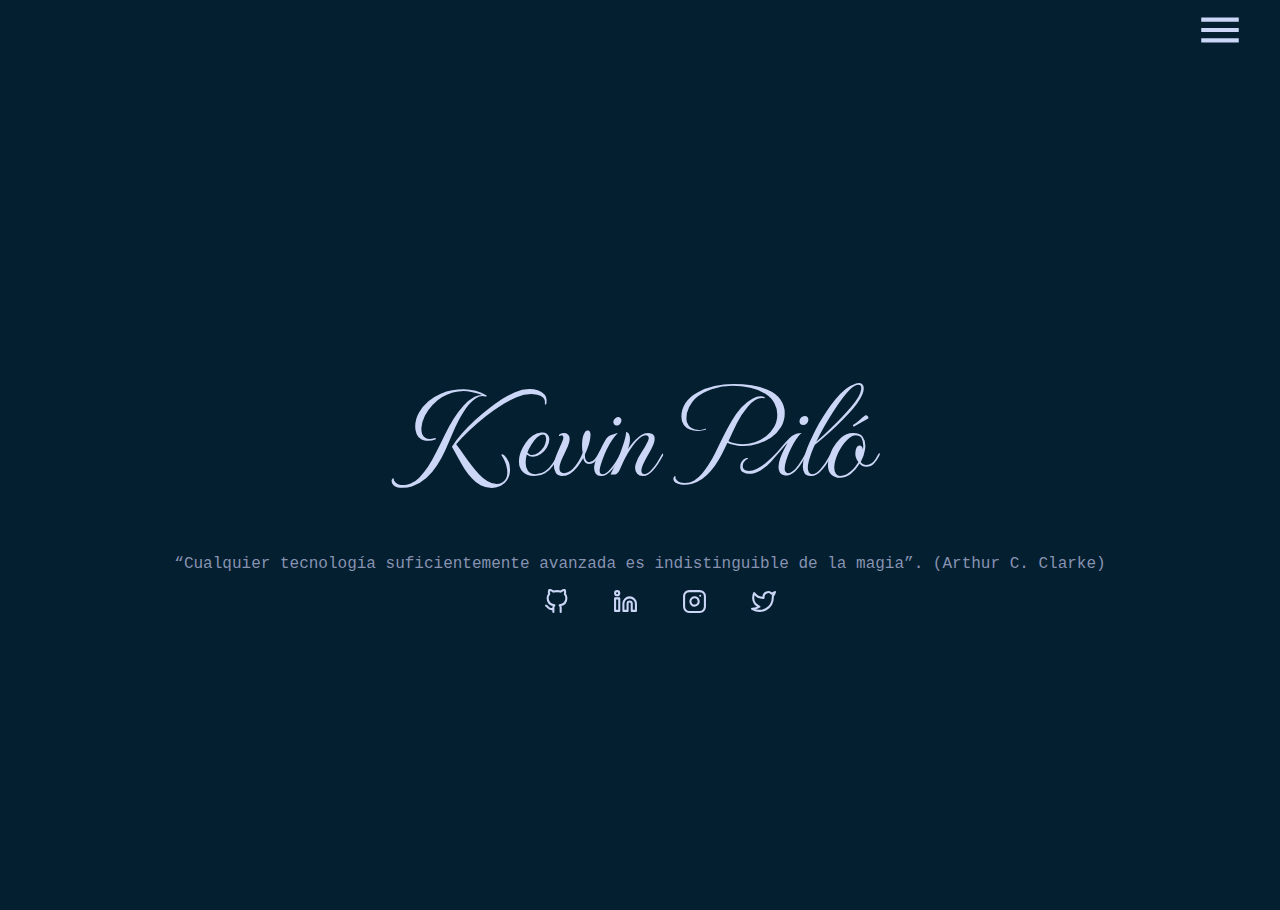
<file: index.html>
<!DOCTYPE html>
<html lang="en">
<head>
    <meta charset="UTF-8">
    <meta http-equiv="X-UA-Compatible" content="IE=edge">
    <meta name="viewport" content="width=device-width, initial-scale=1.0">
    <link rel="shortcut icon" href="assets/image/pages_black_24dp.svg" type="image/png">
    <link rel="stylesheet" href="https://cdnjs.cloudflare.com/ajax/libs/animate.css/3.5.2/animate.min.css">
    <!-- IMPORTANDO ESTILISO CSS Y NORMARLIZE-->
    <link rel="stylesheet" href="./css/normalize.css">
    <link rel="stylesheet" href="./css/style.css">
    <title>Portafolio-Profesional</title>
</head>
<body>
    <div class="main-container animated fadeInDownBig">
    <!--================================ NAVEGADOR =======================================-->
    <nav> 
        <a href="./page/menu.html"><svg xmlns="http://www.w3.org/2000/svg" height="24px" viewBox="0 0 24 24" width="24px" fill="#000000"><path d="M0 0h24v24H0V0z" fill="none"/><path d="M3 18h18v-2H3v2zm0-5h18v-2H3v2zm0-7v2h18V6H3z"/></svg></a>
    </nav>
    <!--================================= CUERPO PAGINA ==================================-->
    <main>
    <!--================================= PRESENTACION ===================================-->
    <section class="intro-container">
        <div>
            <span>Kevin Piló</span>
            <p>“Cualquier tecnología suficientemente avanzada es indistinguible de la magia”.
                (Arthur C. Clarke)</p>
            <ul>
                <li><a href="https://github.com/InforTech07" target="_blank"><svg xmlns="http://www.w3.org/2000/svg" role="img" viewBox="0 0 24 24" fill="none" stroke="currentColor" stroke-width="2" stroke-linecap="round" stroke-linejoin="round" class="feather feather-github"><title>GitHub</title><path d="M9 19c-5 1.5-5-2.5-7-3m14 6v-3.87a3.37 3.37 0 0 0-.94-2.61c3.14-.35 6.44-1.54 6.44-7A5.44 5.44 0 0 0 20 4.77 5.07 5.07 0 0 0 19.91 1S18.73.65 16 2.48a13.38 13.38 0 0 0-7 0C6.27.65 5.09 1 5.09 1A5.07 5.07 0 0 0 5 4.77a5.44 5.44 0 0 0-1.5 3.78c0 5.42 3.3 6.61 6.44 7A3.37 3.37 0 0 0 9 18.13V22"></path></svg></a></li>
                <li><a href="https://www.linkedin.com/in/kevin-pilo-a78324160/" target="_blank"><svg xmlns="http://www.w3.org/2000/svg" role="img" viewBox="0 0 24 24" fill="none" stroke="currentColor" stroke-width="2" stroke-linecap="round" stroke-linejoin="round" class="feather feather-linkedin"><title>LinkedIn</title><path d="M16 8a6 6 0 0 1 6 6v7h-4v-7a2 2 0 0 0-2-2 2 2 0 0 0-2 2v7h-4v-7a6 6 0 0 1 6-6z"></path><rect x="2" y="9" width="4" height="12"></rect><circle cx="4" cy="4" r="2"></circle></svg></a></li>
                <li><a href="https://www.instagram.com/infortech07/" target="_blank"><svg xmlns="http://www.w3.org/2000/svg" role="img" viewBox="0 0 24 24" fill="none" stroke="currentColor" stroke-width="2" stroke-linecap="round" stroke-linejoin="round" class="feather feather-instagram"><title>Instagram</title><rect x="2" y="2" width="20" height="20" rx="5" ry="5"></rect><path d="M16 11.37A4 4 0 1 1 12.63 8 4 4 0 0 1 16 11.37z"></path><line x1="17.5" y1="6.5" x2="17.51" y2="6.5"></line></svg></a></li>
                <li><a href="https://mobile.twitter.com/krick07_pilo/"><svg xmlns="http://www.w3.org/2000/svg" role="img" viewBox="0 0 24 24" fill="none" stroke="currentColor" stroke-width="2" stroke-linecap="round" stroke-linejoin="round" class="feather feather-twitter"><title>Twitter</title><path d="M23 3a10.9 10.9 0 0 1-3.14 1.53 4.48 4.48 0 0 0-7.86 3v1A10.66 10.66 0 0 1 3 4s-4 9 5 13a11.64 11.64 0 0 1-7 2c9 5 20 0 20-11.5a4.5 4.5 0 0 0-.08-.83A7.72 7.72 0 0 0 23 3z"></path></svg></a></li>
            </ul>
        </div>
    </section>
     <!--=================== EFECTOS DE FONDO =========================-->
    <div class="efect-bin">
        <span>1010101010111</span>
        <span></span>
        <span>1010101010111</span>
        <span></span>
        <span>1010101010111</span>
        <span></span>
        <span>1010101010111</span>
        <span></span>
        <span>1010101010111</span>
        <span></span>
        <span>1010101010111</span> 
    </div>
    </main>
    </div>
</body>
</html>
</file>
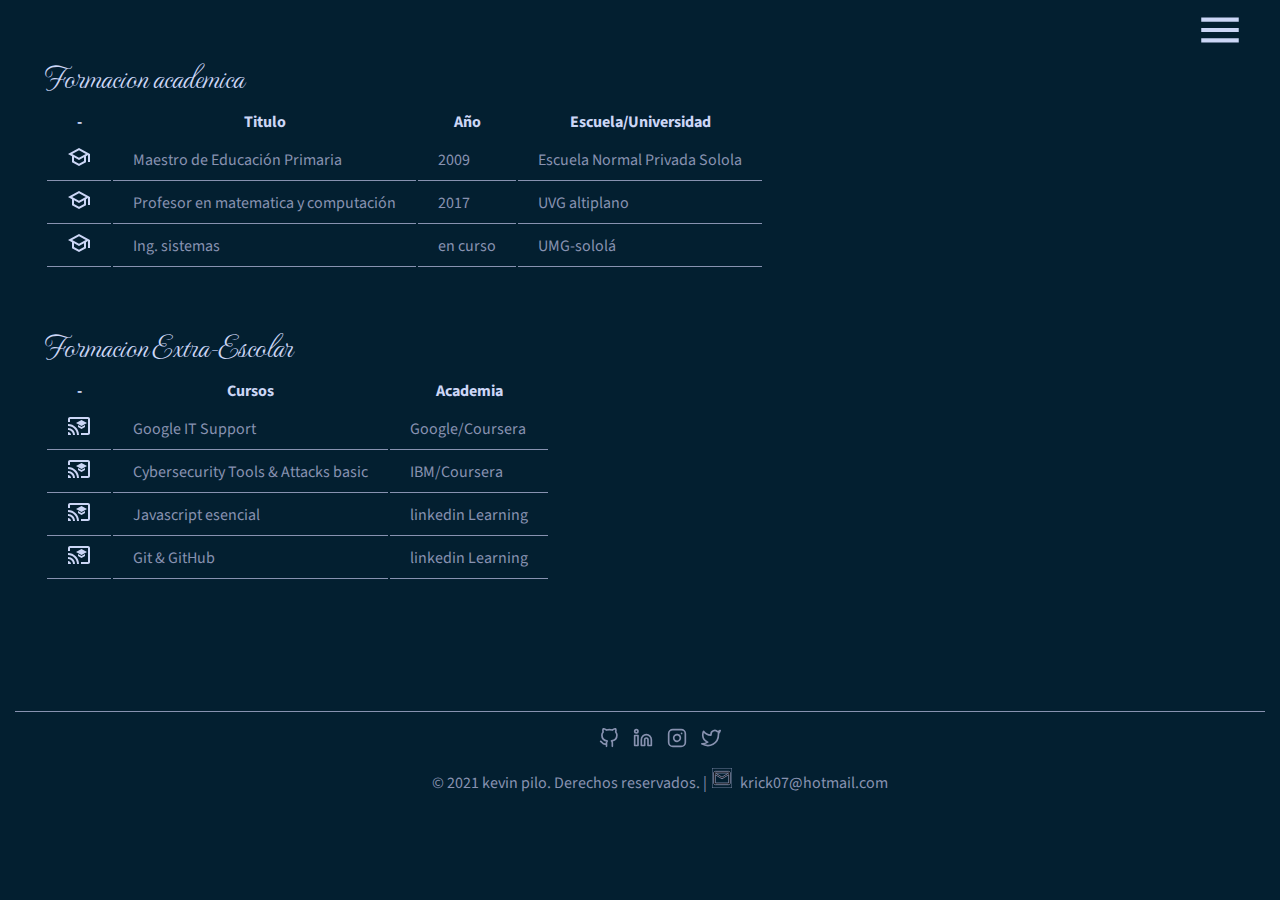
<file: page/academy.html>
<!DOCTYPE html>
<html lang="en">
<head>
    <meta charset="UTF-8">
    <meta http-equiv="X-UA-Compatible" content="IE=edge">
    <meta name="viewport" content="width=device-width, initial-scale=1.0">
    <link rel="shortcut icon" href="../assets/image/school_black_24dp.svg" type="image/png">
    <link rel="stylesheet" href="https://cdnjs.cloudflare.com/ajax/libs/animate.css/3.5.2/animate.min.css">
    <!-- IMPORTANDO ESTILISO CSS Y NORMARLIZE-->
    <link rel="stylesheet" href="../css/normalize.css">
    <link rel="stylesheet" href="../css/style.css">
    <title>Formacion-Escolar</title>
</head>
<body>
    <div class="main-container animated fadeInLeftBig">
        <div class="efect-bin">
            <span></span>
            <span></span>
            <span></span>
        </div>
        <!--================================ NAVEGADOR =======================================-->
        <nav> 
            <a href="./menu.html"><svg xmlns="http://www.w3.org/2000/svg" height="24px" viewBox="0 0 24 24" width="24px" fill="#000000"><path d="M0 0h24v24H0V0z" fill="none"/><path d="M3 18h18v-2H3v2zm0-5h18v-2H3v2zm0-7v2h18V6H3z"/></svg></a>
        </nav>
        <main>
            <!--============================= FORMACION ACADEMICA ================================-->
            <section  class="academy-content">
                <!--======================== FORMACACION ESCOLAR ==================================-->
                <div class="academy-section">
                    <span>Formacion academica</span>
                    <div class="content-table">
                    <table>
                        <tr>
                            <th>-</th>
                            <th>Titulo</th>
                            <th>Año</th>
                            <th>Escuela/Universidad</th>
                        </tr>
                        <tr>
                            <td><svg xmlns="http://www.w3.org/2000/svg" height="24px" viewBox="0 0 24 24" width="24px" fill="#000000"><path d="M0 0h24v24H0V0z" fill="none"/><path d="M12 3L1 9l4 2.18v6L12 21l7-3.82v-6l2-1.09V17h2V9L12 3zm6.82 6L12 12.72 5.18 9 12 5.28 18.82 9zM17 15.99l-5 2.73-5-2.73v-3.72L12 15l5-2.73v3.72z"/></svg></td>
                            <td>Maestro de Educación Primaria</td>
                            <td>2009</td>
                            <td>Escuela Normal Privada Solola</td>
                        </tr>
                        <tr>
                            <td><svg xmlns="http://www.w3.org/2000/svg" height="24px" viewBox="0 0 24 24" width="24px" fill="#000000"><path d="M0 0h24v24H0V0z" fill="none"/><path d="M12 3L1 9l4 2.18v6L12 21l7-3.82v-6l2-1.09V17h2V9L12 3zm6.82 6L12 12.72 5.18 9 12 5.28 18.82 9zM17 15.99l-5 2.73-5-2.73v-3.72L12 15l5-2.73v3.72z"/></svg></td>
                            <td>Profesor en matematica y computación</td>
                            <td>2017</td>
                            <td>UVG altiplano</td>
                        </tr>
                        <tr>
                            <td><svg xmlns="http://www.w3.org/2000/svg" height="24px" viewBox="0 0 24 24" width="24px" fill="#000000"><path d="M0 0h24v24H0V0z" fill="none"/><path d="M12 3L1 9l4 2.18v6L12 21l7-3.82v-6l2-1.09V17h2V9L12 3zm6.82 6L12 12.72 5.18 9 12 5.28 18.82 9zM17 15.99l-5 2.73-5-2.73v-3.72L12 15l5-2.73v3.72z"/></svg></td>
                            <td>Ing. sistemas</td>
                            <td>en curso</td>
                            <td>UMG-sololá</td>
                        </tr>
                    </table>
                </div>
                <!--============================= FORMACION EXTRA-ESCOLAR ====================================-->
                </div>
                    <div class="academy-section">
                        <span>Formacion Extra-Escolar</span>
                        <div class="content-table">
                            <table>
                                <tr>
                                    <th>-</th>
                                    <th>Cursos</th>
                                    <th>Academia</th>
                                </tr>
                                <tr>
                                    <td><svg xmlns="http://www.w3.org/2000/svg" height="24px" viewBox="0 0 24 24" width="24px" fill="#000000"><path d="M0 0h24v24H0V0z" fill="none"/><path d="M21 3H3c-1.1 0-2 .9-2 2v3h2V5h18v14h-7v2h7c1.1 0 2-.9 2-2V5c0-1.1-.9-2-2-2zM1 18v3h3c0-1.66-1.34-3-3-3zm0-4v2c2.76 0 5 2.24 5 5h2c0-3.87-3.13-7-7-7zm0-4v2c4.97 0 9 4.03 9 9h2c0-6.08-4.93-11-11-11zm10 1.09v2L14.5 15l3.5-1.91v-2L14.5 13 11 11.09zM14.5 6L9 9l5.5 3L20 9l-5.5-3z"/></svg></td>
                                    <td>Google IT Support</td>
                                    <td>Google/Coursera</td>
                                </tr>
                                <tr>
                                    <td><svg xmlns="http://www.w3.org/2000/svg" height="24px" viewBox="0 0 24 24" width="24px" fill="#000000"><path d="M0 0h24v24H0V0z" fill="none"/><path d="M21 3H3c-1.1 0-2 .9-2 2v3h2V5h18v14h-7v2h7c1.1 0 2-.9 2-2V5c0-1.1-.9-2-2-2zM1 18v3h3c0-1.66-1.34-3-3-3zm0-4v2c2.76 0 5 2.24 5 5h2c0-3.87-3.13-7-7-7zm0-4v2c4.97 0 9 4.03 9 9h2c0-6.08-4.93-11-11-11zm10 1.09v2L14.5 15l3.5-1.91v-2L14.5 13 11 11.09zM14.5 6L9 9l5.5 3L20 9l-5.5-3z"/></svg></td>
                                    <td>Cybersecurity Tools & Attacks basic</td>
                                    <td>IBM/Coursera</td>
                                </tr>
                                <tr>
                                    <td><svg xmlns="http://www.w3.org/2000/svg" height="24px" viewBox="0 0 24 24" width="24px" fill="#000000"><path d="M0 0h24v24H0V0z" fill="none"/><path d="M21 3H3c-1.1 0-2 .9-2 2v3h2V5h18v14h-7v2h7c1.1 0 2-.9 2-2V5c0-1.1-.9-2-2-2zM1 18v3h3c0-1.66-1.34-3-3-3zm0-4v2c2.76 0 5 2.24 5 5h2c0-3.87-3.13-7-7-7zm0-4v2c4.97 0 9 4.03 9 9h2c0-6.08-4.93-11-11-11zm10 1.09v2L14.5 15l3.5-1.91v-2L14.5 13 11 11.09zM14.5 6L9 9l5.5 3L20 9l-5.5-3z"/></svg></td>
                                    <td>Javascript esencial</td>
                                    <td>linkedin Learning</td>
                                </tr>
                                <tr>
                                    <td><svg xmlns="http://www.w3.org/2000/svg" height="24px" viewBox="0 0 24 24" width="24px" fill="#000000"><path d="M0 0h24v24H0V0z" fill="none"/><path d="M21 3H3c-1.1 0-2 .9-2 2v3h2V5h18v14h-7v2h7c1.1 0 2-.9 2-2V5c0-1.1-.9-2-2-2zM1 18v3h3c0-1.66-1.34-3-3-3zm0-4v2c2.76 0 5 2.24 5 5h2c0-3.87-3.13-7-7-7zm0-4v2c4.97 0 9 4.03 9 9h2c0-6.08-4.93-11-11-11zm10 1.09v2L14.5 15l3.5-1.91v-2L14.5 13 11 11.09zM14.5 6L9 9l5.5 3L20 9l-5.5-3z"/></svg></td>
                                    <td>Git & GitHub</td>
                                    <td>linkedin Learning</td>
                                </tr>
                                
                            </table>
                        </div>
                    </div>
                </section>
        </main>
        <!--========================================== PIE DE PAGINA ===============================================-->
        <footer>
            <div class="data-footer">
                <ul>
                    <li><a href="https://github.com/InforTech07" target="_blank"><svg xmlns="http://www.w3.org/2000/svg" role="img" viewBox="0 0 24 24" fill="none" stroke="currentColor" stroke-width="2" stroke-linecap="round" stroke-linejoin="round" class="feather feather-github"><title>GitHub</title><path d="M9 19c-5 1.5-5-2.5-7-3m14 6v-3.87a3.37 3.37 0 0 0-.94-2.61c3.14-.35 6.44-1.54 6.44-7A5.44 5.44 0 0 0 20 4.77 5.07 5.07 0 0 0 19.91 1S18.73.65 16 2.48a13.38 13.38 0 0 0-7 0C6.27.65 5.09 1 5.09 1A5.07 5.07 0 0 0 5 4.77a5.44 5.44 0 0 0-1.5 3.78c0 5.42 3.3 6.61 6.44 7A3.37 3.37 0 0 0 9 18.13V22"></path></svg></a></li>
                    <li><a href="https://www.linkedin.com/in/kevin-pilo-a78324160/" target="_blank"><svg xmlns="http://www.w3.org/2000/svg" role="img" viewBox="0 0 24 24" fill="none" stroke="currentColor" stroke-width="2" stroke-linecap="round" stroke-linejoin="round" class="feather feather-linkedin"><title>LinkedIn</title><path d="M16 8a6 6 0 0 1 6 6v7h-4v-7a2 2 0 0 0-2-2 2 2 0 0 0-2 2v7h-4v-7a6 6 0 0 1 6-6z"></path><rect x="2" y="9" width="4" height="12"></rect><circle cx="4" cy="4" r="2"></circle></svg></a></li>
                    <li><a href="https://www.instagram.com/infortech07/" target="_blank"><svg xmlns="http://www.w3.org/2000/svg" role="img" viewBox="0 0 24 24" fill="none" stroke="currentColor" stroke-width="2" stroke-linecap="round" stroke-linejoin="round" class="feather feather-instagram"><title>Instagram</title><rect x="2" y="2" width="20" height="20" rx="5" ry="5"></rect><path d="M16 11.37A4 4 0 1 1 12.63 8 4 4 0 0 1 16 11.37z"></path><line x1="17.5" y1="6.5" x2="17.51" y2="6.5"></line></svg></a></li>
                    <li><a href="https://mobile.twitter.com/krick07_pilo/"><svg xmlns="http://www.w3.org/2000/svg" role="img" viewBox="0 0 24 24" fill="none" stroke="currentColor" stroke-width="2" stroke-linecap="round" stroke-linejoin="round" class="feather feather-twitter"><title>Twitter</title><path d="M23 3a10.9 10.9 0 0 1-3.14 1.53 4.48 4.48 0 0 0-7.86 3v1A10.66 10.66 0 0 1 3 4s-4 9 5 13a11.64 11.64 0 0 1-7 2c9 5 20 0 20-11.5a4.5 4.5 0 0 0-.08-.83A7.72 7.72 0 0 0 23 3z"></path></svg></a></li>
                    <p></p>
                    <p>© 2021 kevin pilo. Derechos reservados. |<svg xmlns="http://www.w3.org/2000/svg" height="24px" viewBox="0 0 24 24" width="24px" fill="#000000"><path d="M0 0h24v24H0V0z" fill="none"/><path d="M22 6c0-1.1-.9-2-2-2H4c-1.1 0-2 .9-2 2v12c0 1.1.9 2 2 2h16c1.1 0 2-.9 2-2V6zm-2 0l-8 5-8-5h16zm0 12H4V8l8 5 8-5v10z"/></svg> krick07@hotmail.com</p>
                </ul>
            </div>
        </footer>
    </div>
</body>
</html>
</file>
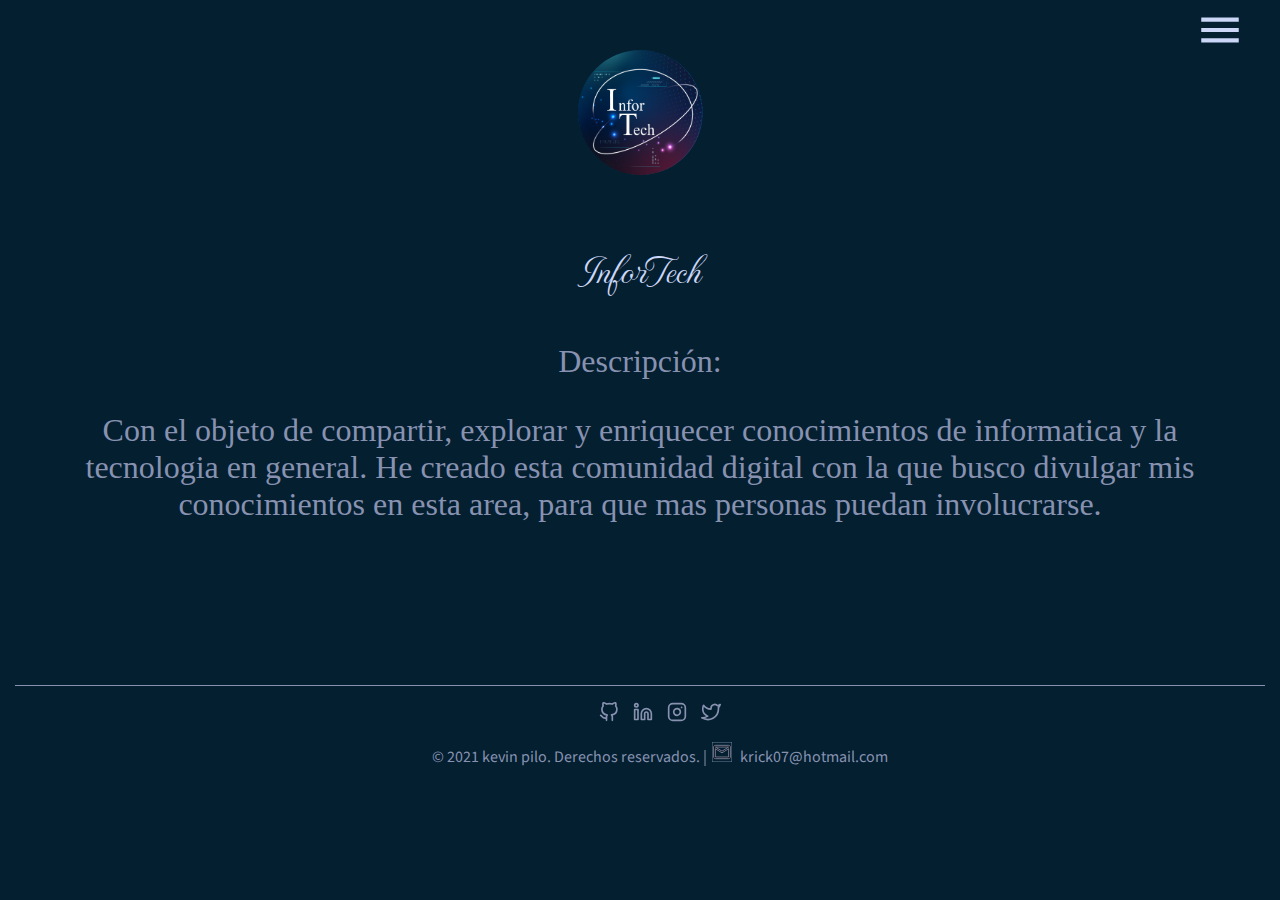
<file: page/community.html>
<!DOCTYPE html>
<html lang="en">
<head>
    <meta charset="UTF-8">
    <meta http-equiv="X-UA-Compatible" content="IE=edge">
    <meta name="viewport" content="width=device-width, initial-scale=1.0">
    <link rel="shortcut icon" href="../assets/image/school_black_24dp.svg" type="image/png">
    <link rel="stylesheet" href="https://cdnjs.cloudflare.com/ajax/libs/animate.css/3.5.2/animate.min.css">
    <!-- IMPORTANDO ESTILISO CSS Y NORMARLIZE-->
    <link rel="stylesheet" href="../css/normalize.css">
    <link rel="stylesheet" href="../css/style.css">
    <title>Comunidad-Infortech</title>
</head>
<body>
    <div class="main-container animated fadeInRightBig">
        <!--================================ NAVEGADOR =======================================-->
        <nav> 
            <a href="./menu.html"><svg xmlns="http://www.w3.org/2000/svg" height="24px" viewBox="0 0 24 24" width="24px" fill="#000000"><path d="M0 0h24v24H0V0z" fill="none"/><path d="M3 18h18v-2H3v2zm0-5h18v-2H3v2zm0-7v2h18V6H3z"/></svg></a>
        </nav>
        <main>
            <!--========================= COMUNIDAD ======================================-->
            <section class="community-container">
                <div class="community-title">
                    <img src="../assets/image/infortech.png" alt="img">
                    <p>InforTech</p>
                </div>
                <div class="community-description">
                    <span>Descripción:</span>
                    <p>
                        Con el objeto de compartir, explorar y enriquecer conocimientos de informatica y la tecnologia en general. 
                        He creado esta comunidad digital con la que busco divulgar mis conocimientos en esta area, para que mas personas
                        puedan involucrarse.
                    </p>
                </div>
            </section>
        </main>
        <!--========================== EFECTO DE FONDO================================-->
        <div class="efect-bin">
            <span>1010101010111</span>
            <span></span>
            <span>1010101010111</span>
            <span></span>
            <span>1010101010111</span>
            <span></span>
            <span>1010101010111</span>
            <span></span>
            <span>1010101010111</span>
            <span></span>
            <span>1010101010111</span> 
        </div>
        <!--==================================== PIE DE PAGINA =============================================-->
        <footer>
            <div class="data-footer">
                <ul>
                    <li><a href="https://github.com/InforTech07" target="_blank"><svg xmlns="http://www.w3.org/2000/svg" role="img" viewBox="0 0 24 24" fill="none" stroke="currentColor" stroke-width="2" stroke-linecap="round" stroke-linejoin="round" class="feather feather-github"><title>GitHub</title><path d="M9 19c-5 1.5-5-2.5-7-3m14 6v-3.87a3.37 3.37 0 0 0-.94-2.61c3.14-.35 6.44-1.54 6.44-7A5.44 5.44 0 0 0 20 4.77 5.07 5.07 0 0 0 19.91 1S18.73.65 16 2.48a13.38 13.38 0 0 0-7 0C6.27.65 5.09 1 5.09 1A5.07 5.07 0 0 0 5 4.77a5.44 5.44 0 0 0-1.5 3.78c0 5.42 3.3 6.61 6.44 7A3.37 3.37 0 0 0 9 18.13V22"></path></svg></a></li>
                    <li><a href="https://www.linkedin.com/in/kevin-pilo-a78324160/" target="_blank"><svg xmlns="http://www.w3.org/2000/svg" role="img" viewBox="0 0 24 24" fill="none" stroke="currentColor" stroke-width="2" stroke-linecap="round" stroke-linejoin="round" class="feather feather-linkedin"><title>LinkedIn</title><path d="M16 8a6 6 0 0 1 6 6v7h-4v-7a2 2 0 0 0-2-2 2 2 0 0 0-2 2v7h-4v-7a6 6 0 0 1 6-6z"></path><rect x="2" y="9" width="4" height="12"></rect><circle cx="4" cy="4" r="2"></circle></svg></a></li>
                    <li><a href="https://www.instagram.com/infortech07/" target="_blank"><svg xmlns="http://www.w3.org/2000/svg" role="img" viewBox="0 0 24 24" fill="none" stroke="currentColor" stroke-width="2" stroke-linecap="round" stroke-linejoin="round" class="feather feather-instagram"><title>Instagram</title><rect x="2" y="2" width="20" height="20" rx="5" ry="5"></rect><path d="M16 11.37A4 4 0 1 1 12.63 8 4 4 0 0 1 16 11.37z"></path><line x1="17.5" y1="6.5" x2="17.51" y2="6.5"></line></svg></a></li>
                    <li><a href="https://mobile.twitter.com/krick07_pilo/"><svg xmlns="http://www.w3.org/2000/svg" role="img" viewBox="0 0 24 24" fill="none" stroke="currentColor" stroke-width="2" stroke-linecap="round" stroke-linejoin="round" class="feather feather-twitter"><title>Twitter</title><path d="M23 3a10.9 10.9 0 0 1-3.14 1.53 4.48 4.48 0 0 0-7.86 3v1A10.66 10.66 0 0 1 3 4s-4 9 5 13a11.64 11.64 0 0 1-7 2c9 5 20 0 20-11.5a4.5 4.5 0 0 0-.08-.83A7.72 7.72 0 0 0 23 3z"></path></svg></a></li>
                    <p></p>
                    <p>© 2021 kevin pilo. Derechos reservados. |<svg xmlns="http://www.w3.org/2000/svg" height="24px" viewBox="0 0 24 24" width="24px" fill="#000000"><path d="M0 0h24v24H0V0z" fill="none"/><path d="M22 6c0-1.1-.9-2-2-2H4c-1.1 0-2 .9-2 2v12c0 1.1.9 2 2 2h16c1.1 0 2-.9 2-2V6zm-2 0l-8 5-8-5h16zm0 12H4V8l8 5 8-5v10z"/></svg> krick07@hotmail.com</p>
                </ul>
            </div>
        </footer>
    </div>
</body>
</html>
</file>
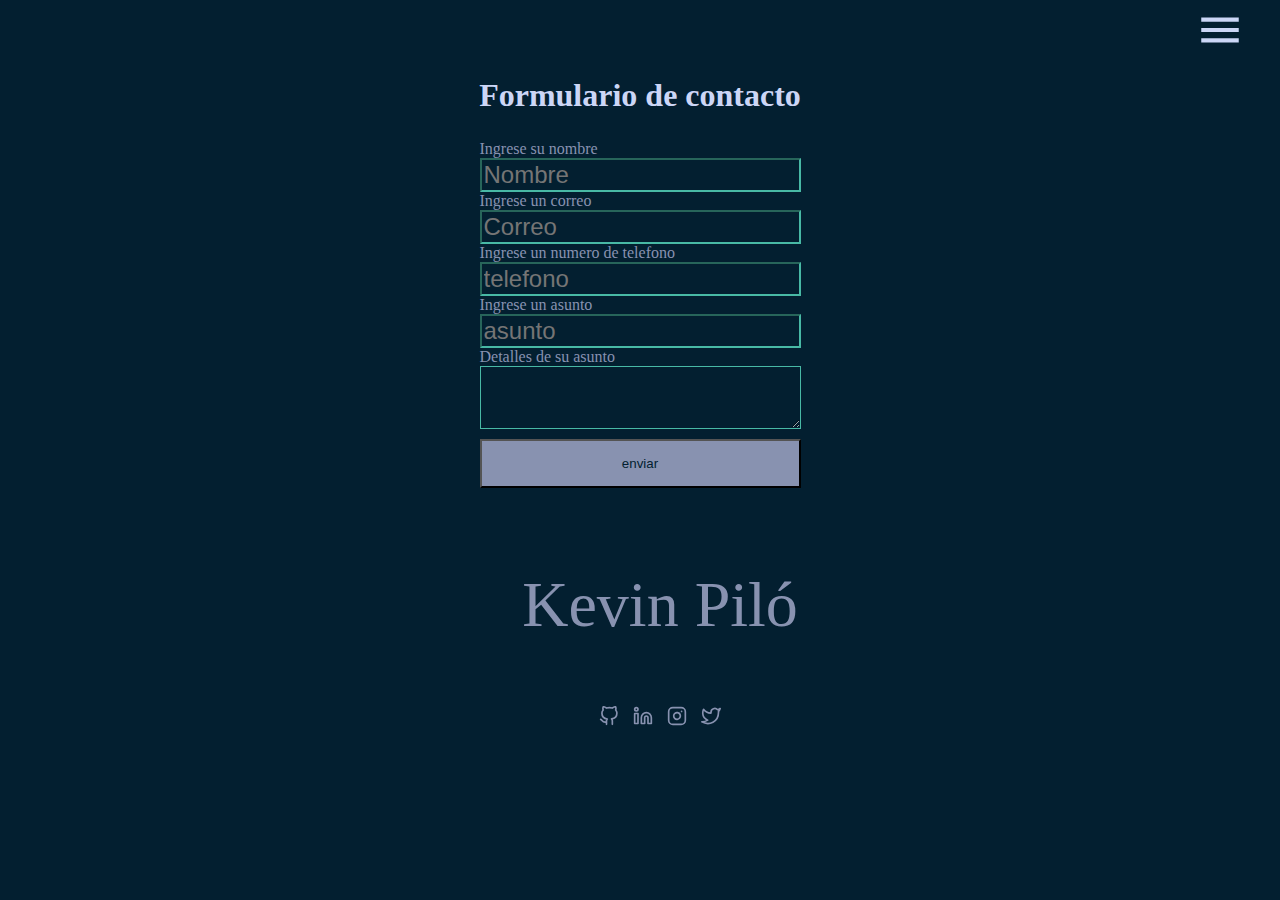
<file: page/contacto.html>
<!DOCTYPE html>
<html lang="en">
<head>
    <meta charset="UTF-8">
    <meta http-equiv="X-UA-Compatible" content="IE=edge">
    <meta name="viewport" content="width=device-width, initial-scale=1.0">
    <link rel="shortcut icon" href="../assets/image/school_black_24dp.svg" type="image/png">
    <link rel="stylesheet" href="https://cdnjs.cloudflare.com/ajax/libs/animate.css/3.5.2/animate.min.css">
    <!-- IMPORTANDO ESTILISO CSS Y NORMARLIZE-->
    <link rel="stylesheet" href="../css/normalize.css">
    <link rel="stylesheet" href="../css/style.css">
    <title>Formacion-Escolar</title>
</head>
<body>
    <div class="main-container animated fadeInLeftBig">
        <!--================================ NAVEGADOR =======================================-->
        <nav> 
            <a href="./menu.html"><svg xmlns="http://www.w3.org/2000/svg" height="24px" viewBox="0 0 24 24" width="24px" fill="#000000"><path d="M0 0h24v24H0V0z" fill="none"/><path d="M3 18h18v-2H3v2zm0-5h18v-2H3v2zm0-7v2h18V6H3z"/></svg></a>
        </nav>
        <main>
            <div class="card-form">
                <h2>Formulario de contacto</h2>
                <form action="">
                    <div>
                        <label for="">Ingrese su nombre</label>
                        <input id="input-name" name="name" type="text" placeholder="Nombre">
                        <h3 id="msg-name" style="display: none;">El nombre es invalido ej: Juan Perez</h3>
                    </div>
                    <div>
                        <label for="">Ingrese un correo</label>
                        <input type="text" name="email" placeholder="Correo">
                        <h3 id="msg-email" style="display: none;">Correo invalido</h3>
                    </div>
                    <div>
                        <label for="">Ingrese un numero de telefono</label>
                        <input id="input-phone" name="phone" type="number" placeholder="telefono">
                        <h3 id="msg-phone" style="display: none;">Numero de telefono invalido ej: 50247985446</h3>
                    </div>
                    <div>
                        <label for="">Ingrese un asunto</label>
                        <input type="text" name="subject" placeholder="asunto">
                        <h3 id="msg-subject" style="display: none;">Asunto No valido!</h3>
                    </div>
                    <div>
                        <label for="">Detalles de su asunto</label>
                        <textarea name="description" cols="30" rows="3"></textarea>
                        <h3 id="msg-description" style="display: none;">Descripcion no valido!</h3>
                    </div>
                    <button>enviar</button>    
                </form>
            </div>
            <div class="profile">
                <ul>
                    <a href="../index.html"><p>Kevin Piló</p></a>
                    <li><a href="https://github.com/InforTech07" target="_blank"><svg xmlns="http://www.w3.org/2000/svg" role="img" viewBox="0 0 24 24" fill="none" stroke="currentColor" stroke-width="2" stroke-linecap="round" stroke-linejoin="round" class="feather feather-github"><title>GitHub</title><path d="M9 19c-5 1.5-5-2.5-7-3m14 6v-3.87a3.37 3.37 0 0 0-.94-2.61c3.14-.35 6.44-1.54 6.44-7A5.44 5.44 0 0 0 20 4.77 5.07 5.07 0 0 0 19.91 1S18.73.65 16 2.48a13.38 13.38 0 0 0-7 0C6.27.65 5.09 1 5.09 1A5.07 5.07 0 0 0 5 4.77a5.44 5.44 0 0 0-1.5 3.78c0 5.42 3.3 6.61 6.44 7A3.37 3.37 0 0 0 9 18.13V22"></path></svg></a></li>
                    <li><a href="https://www.linkedin.com/in/kevin-pilo-a78324160/" target="_blank"><svg xmlns="http://www.w3.org/2000/svg" role="img" viewBox="0 0 24 24" fill="none" stroke="currentColor" stroke-width="2" stroke-linecap="round" stroke-linejoin="round" class="feather feather-linkedin"><title>LinkedIn</title><path d="M16 8a6 6 0 0 1 6 6v7h-4v-7a2 2 0 0 0-2-2 2 2 0 0 0-2 2v7h-4v-7a6 6 0 0 1 6-6z"></path><rect x="2" y="9" width="4" height="12"></rect><circle cx="4" cy="4" r="2"></circle></svg></a></li>
                    <li><a href="https://www.instagram.com/infortech07/" target="_blank"><svg xmlns="http://www.w3.org/2000/svg" role="img" viewBox="0 0 24 24" fill="none" stroke="currentColor" stroke-width="2" stroke-linecap="round" stroke-linejoin="round" class="feather feather-instagram"><title>Instagram</title><rect x="2" y="2" width="20" height="20" rx="5" ry="5"></rect><path d="M16 11.37A4 4 0 1 1 12.63 8 4 4 0 0 1 16 11.37z"></path><line x1="17.5" y1="6.5" x2="17.51" y2="6.5"></line></svg></a></li>
                    <li><a href="https://mobile.twitter.com/krick07_pilo/"><svg xmlns="http://www.w3.org/2000/svg" role="img" viewBox="0 0 24 24" fill="none" stroke="currentColor" stroke-width="2" stroke-linecap="round" stroke-linejoin="round" class="feather feather-twitter"><title>Twitter</title><path d="M23 3a10.9 10.9 0 0 1-3.14 1.53 4.48 4.48 0 0 0-7.86 3v1A10.66 10.66 0 0 1 3 4s-4 9 5 13a11.64 11.64 0 0 1-7 2c9 5 20 0 20-11.5a4.5 4.5 0 0 0-.08-.83A7.72 7.72 0 0 0 23 3z"></path></svg></a></li>
                </ul>
            </div>
        </div>
    </main>
    <script src="../js/app.js"></script>
</body>
</html>
</file>
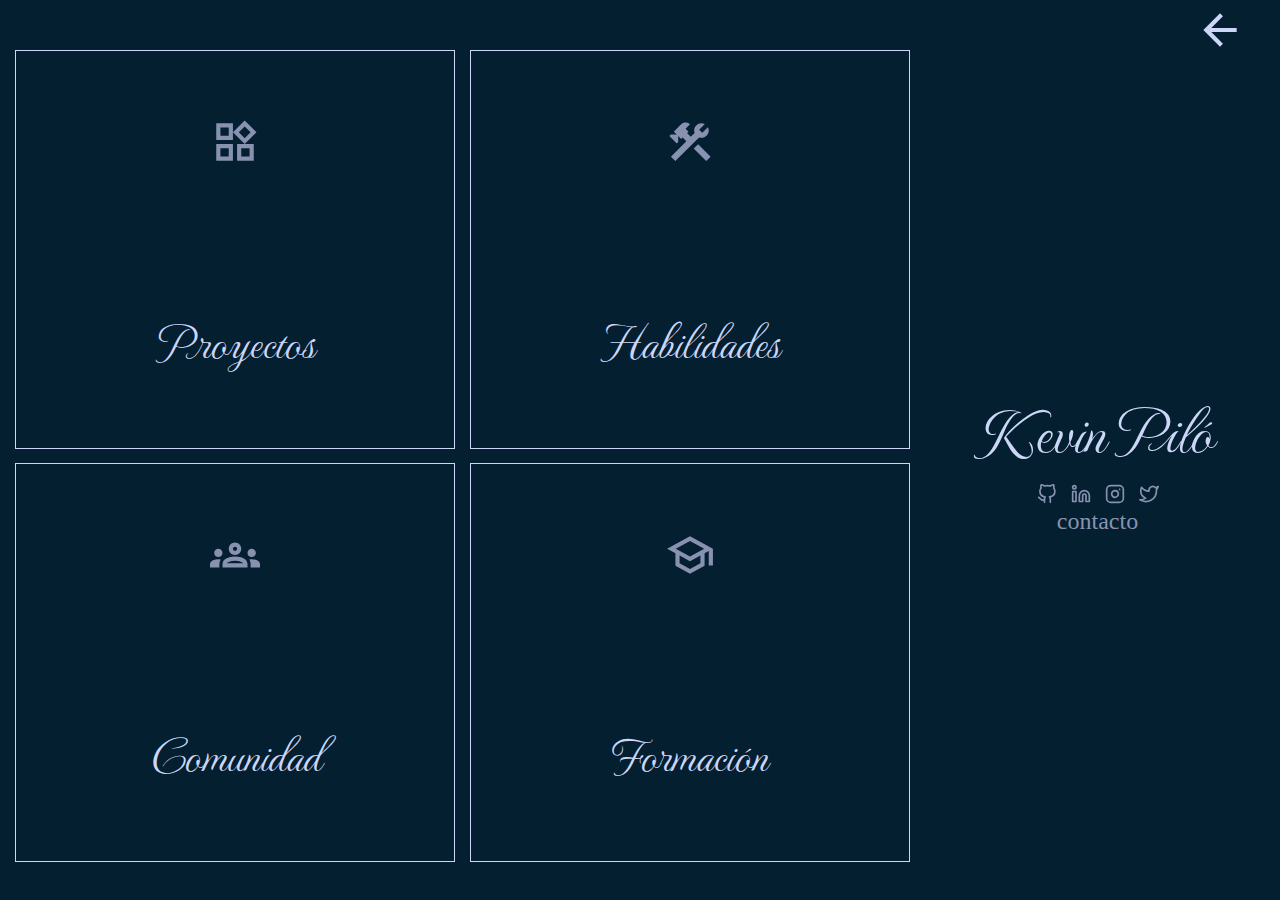
<file: page/menu.html>
<!DOCTYPE html>
<html lang="en">
<head>
    <meta charset="UTF-8">
    <meta http-equiv="X-UA-Compatible" content="IE=edge">
    <meta name="viewport" content="width=device-width, initial-scale=1.0">
    <link rel="shortcut icon" href="../assets/image/menu_black_24dp.svg" type="image/png">
    <link rel="stylesheet" href="https://cdnjs.cloudflare.com/ajax/libs/animate.css/3.5.2/animate.min.css">
    <!-- IMPORTANDO ESTILISO CSS Y NORMARLIZE-->
    <link rel="stylesheet" href="../css/normalize.css">
    <link rel="stylesheet" href="../css/style.css">
    <title>Menu-Portafolio</title>
</head>
<body>
    <div class="main-container animated fadeInUpBig">
        <!--================================ NAVEGADOR =======================================-->
        <nav> 
            <a href="../index.html"><svg xmlns="http://www.w3.org/2000/svg" height="24px" viewBox="0 0 24 24" width="24px" fill="#000000"><path d="M0 0h24v24H0V0z" fill="none"/><path d="M20 11H7.83l5.59-5.59L12 4l-8 8 8 8 1.41-1.41L7.83 13H20v-2z"/></svg></a>
        </nav>
        <main>
        <!--===================================== MENU =======================================-->
            <section id="menu-page" class="menu-container">
                <div class="menu-option">
                    <div id="btn-proyect">
                        <svg xmlns="http://www.w3.org/2000/svg" height="24px" viewBox="0 0 24 24" width="24px" fill="#000000"><path d="M0 0h24v24H0V0z" fill="none"/><path d="M16.66 4.52l2.83 2.83-2.83 2.83-2.83-2.83 2.83-2.83M9 5v4H5V5h4m10 10v4h-4v-4h4M9 15v4H5v-4h4m7.66-13.31L11 7.34 16.66 13l5.66-5.66-5.66-5.65zM11 3H3v8h8V3zm10 10h-8v8h8v-8zm-10 0H3v8h8v-8z"/></svg>
                        <a href="./proyects.html"><p>Proyectos</p></a>
                    </div>
                    <div  id="btn-skill">
                        <svg xmlns="http://www.w3.org/2000/svg" enable-background="new 0 0 24 24" height="24px" viewBox="0 0 24 24" width="24px" fill="#000000"><g><rect fill="none" height="24" width="24"/></g><g><g><rect height="8.48" transform="matrix(0.7071 -0.7071 0.7071 0.7071 -6.8717 17.6255)" width="3" x="16.34" y="12.87"/><path d="M17.5,10c1.93,0,3.5-1.57,3.5-3.5c0-0.58-0.16-1.12-0.41-1.6l-2.7,2.7L16.4,6.11l2.7-2.7C18.62,3.16,18.08,3,17.5,3 C15.57,3,14,4.57,14,6.5c0,0.41,0.08,0.8,0.21,1.16l-1.85,1.85l-1.78-1.78l0.71-0.71L9.88,5.61L12,3.49 c-1.17-1.17-3.07-1.17-4.24,0L4.22,7.03l1.41,1.41H2.81L2.1,9.15l3.54,3.54l0.71-0.71V9.15l1.41,1.41l0.71-0.71l1.78,1.78 l-7.41,7.41l2.12,2.12L16.34,9.79C16.7,9.92,17.09,10,17.5,10z"/></g></g></svg>
                        <a href="./skills.html"><p>Habilidades</p></a>
                    </div>
                    <div id="btn-community">
                        <svg xmlns="http://www.w3.org/2000/svg" enable-background="new 0 0 24 24" height="24px" viewBox="0 0 24 24" width="24px" fill="#000000"><rect fill="none" height="24" width="24"/><g><path d="M4,13c1.1,0,2-0.9,2-2c0-1.1-0.9-2-2-2s-2,0.9-2,2C2,12.1,2.9,13,4,13z M5.13,14.1C4.76,14.04,4.39,14,4,14 c-0.99,0-1.93,0.21-2.78,0.58C0.48,14.9,0,15.62,0,16.43V18l4.5,0v-1.61C4.5,15.56,4.73,14.78,5.13,14.1z M20,13c1.1,0,2-0.9,2-2 c0-1.1-0.9-2-2-2s-2,0.9-2,2C18,12.1,18.9,13,20,13z M24,16.43c0-0.81-0.48-1.53-1.22-1.85C21.93,14.21,20.99,14,20,14 c-0.39,0-0.76,0.04-1.13,0.1c0.4,0.68,0.63,1.46,0.63,2.29V18l4.5,0V16.43z M16.24,13.65c-1.17-0.52-2.61-0.9-4.24-0.9 c-1.63,0-3.07,0.39-4.24,0.9C6.68,14.13,6,15.21,6,16.39V18h12v-1.61C18,15.21,17.32,14.13,16.24,13.65z M8.07,16 c0.09-0.23,0.13-0.39,0.91-0.69c0.97-0.38,1.99-0.56,3.02-0.56s2.05,0.18,3.02,0.56c0.77,0.3,0.81,0.46,0.91,0.69H8.07z M12,8 c0.55,0,1,0.45,1,1s-0.45,1-1,1s-1-0.45-1-1S11.45,8,12,8 M12,6c-1.66,0-3,1.34-3,3c0,1.66,1.34,3,3,3s3-1.34,3-3 C15,7.34,13.66,6,12,6L12,6z"/></g></svg>
                        <a href="./community.html"><p>Comunidad</p></a>
                    </div>
                    <div id="btn-academy">
                        <svg xmlns="http://www.w3.org/2000/svg" height="24px" viewBox="0 0 24 24" width="24px" fill="#000000"><path d="M0 0h24v24H0V0z" fill="none"/><path d="M12 3L1 9l4 2.18v6L12 21l7-3.82v-6l2-1.09V17h2V9L12 3zm6.82 6L12 12.72 5.18 9 12 5.28 18.82 9zM17 15.99l-5 2.73-5-2.73v-3.72L12 15l5-2.73v3.72z"/></svg>
                        <a href="./academy.html"><p>Formación</p></a>
                    </div>
                </div>
                <div class="profile">
                    <ul>
                        <a href="../index.html"><p>Kevin Piló</p></a>
                        <li><a href="https://github.com/InforTech07" target="_blank"><svg xmlns="http://www.w3.org/2000/svg" role="img" viewBox="0 0 24 24" fill="none" stroke="currentColor" stroke-width="2" stroke-linecap="round" stroke-linejoin="round" class="feather feather-github"><title>GitHub</title><path d="M9 19c-5 1.5-5-2.5-7-3m14 6v-3.87a3.37 3.37 0 0 0-.94-2.61c3.14-.35 6.44-1.54 6.44-7A5.44 5.44 0 0 0 20 4.77 5.07 5.07 0 0 0 19.91 1S18.73.65 16 2.48a13.38 13.38 0 0 0-7 0C6.27.65 5.09 1 5.09 1A5.07 5.07 0 0 0 5 4.77a5.44 5.44 0 0 0-1.5 3.78c0 5.42 3.3 6.61 6.44 7A3.37 3.37 0 0 0 9 18.13V22"></path></svg></a></li>
                        <li><a href="https://www.linkedin.com/in/kevin-pilo-a78324160/" target="_blank"><svg xmlns="http://www.w3.org/2000/svg" role="img" viewBox="0 0 24 24" fill="none" stroke="currentColor" stroke-width="2" stroke-linecap="round" stroke-linejoin="round" class="feather feather-linkedin"><title>LinkedIn</title><path d="M16 8a6 6 0 0 1 6 6v7h-4v-7a2 2 0 0 0-2-2 2 2 0 0 0-2 2v7h-4v-7a6 6 0 0 1 6-6z"></path><rect x="2" y="9" width="4" height="12"></rect><circle cx="4" cy="4" r="2"></circle></svg></a></li>
                        <li><a href="https://www.instagram.com/infortech07/" target="_blank"><svg xmlns="http://www.w3.org/2000/svg" role="img" viewBox="0 0 24 24" fill="none" stroke="currentColor" stroke-width="2" stroke-linecap="round" stroke-linejoin="round" class="feather feather-instagram"><title>Instagram</title><rect x="2" y="2" width="20" height="20" rx="5" ry="5"></rect><path d="M16 11.37A4 4 0 1 1 12.63 8 4 4 0 0 1 16 11.37z"></path><line x1="17.5" y1="6.5" x2="17.51" y2="6.5"></line></svg></a></li>
                        <li><a href="https://mobile.twitter.com/krick07_pilo/"><svg xmlns="http://www.w3.org/2000/svg" role="img" viewBox="0 0 24 24" fill="none" stroke="currentColor" stroke-width="2" stroke-linecap="round" stroke-linejoin="round" class="feather feather-twitter"><title>Twitter</title><path d="M23 3a10.9 10.9 0 0 1-3.14 1.53 4.48 4.48 0 0 0-7.86 3v1A10.66 10.66 0 0 1 3 4s-4 9 5 13a11.64 11.64 0 0 1-7 2c9 5 20 0 20-11.5a4.5 4.5 0 0 0-.08-.83A7.72 7.72 0 0 0 23 3z"></path></svg></a></li>
                        <br><a class="link-contacto" href="./contacto.html">contacto</a>
                    </ul>
                </div>
            </section>
            <!--=============================== EFECTOS DE FONDO ========================================-->
            <div class="efect-bin">
                <span>1010101010111</span>
                <span></span>
                <span>1010101010111</span>
                <span></span>
                <span>1010101010111</span>
                <span></span>
                <span>1010101010111</span> 
            </div>
        </main>
    </div>
    <!--================ SCRIPT JAVASCRIPT PARA INTERACCCION CON PBOTONES DEL MENU====================-->
    <script>
        const d = document;
        d.getElementById('btn-proyect').addEventListener('click',()=> location.href = "./proyects.html");
        
        d.getElementById('btn-skill').addEventListener('click',()=> location.href = "./skills.html");
        
        d.getElementById('btn-community').addEventListener('click',()=> location.href = "./community.html");
        
        d.getElementById('btn-academy').addEventListener('click',()=> location.href = "./academy.html"); 
    </script>
</body>
</html>
</file>
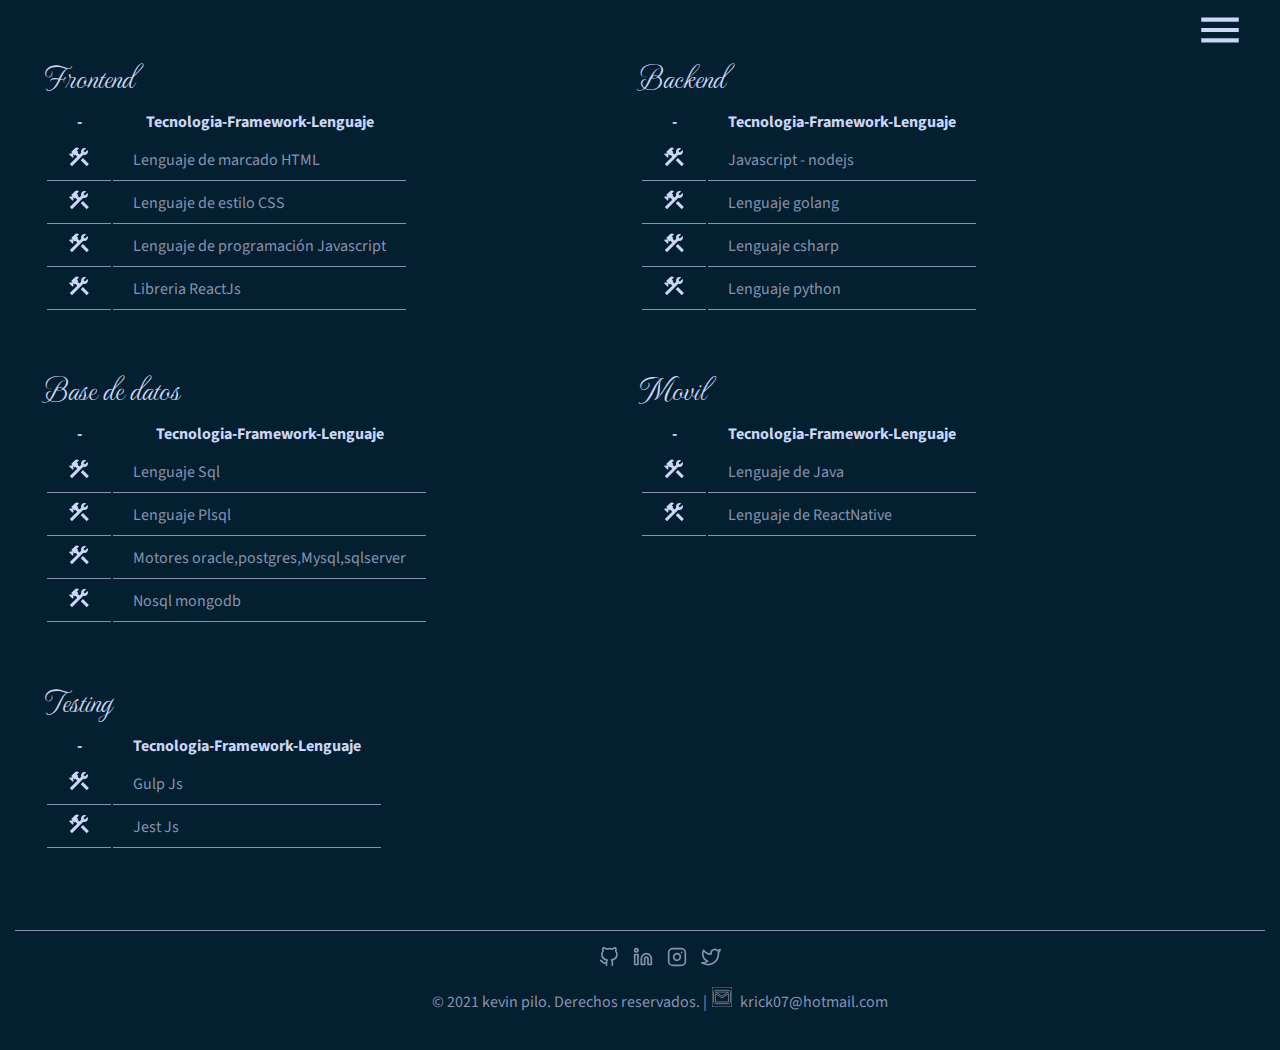
<file: page/skills.html>
<!DOCTYPE html>
<html lang="en">
<head>
    <meta charset="UTF-8">
    <meta http-equiv="X-UA-Compatible" content="IE=edge">
    <meta name="viewport" content="width=device-width, initial-scale=1.0">
    <link rel="shortcut icon" href="../assets/image/construction_black_24dp.svg" type="image/png">
    <link rel="stylesheet" href="https://cdnjs.cloudflare.com/ajax/libs/animate.css/3.5.2/animate.min.css">
    <!-- IMPORTANDO ESTILISO CSS Y NORMARLIZE-->
    <link rel="stylesheet" href="../css/normalize.css">
    <link rel="stylesheet" href="../css/style.css">
    <title>Habilidades</title>
</head>
<body>
    <div class="main-container animated fadeInRightBig">
        <!--================================ NAVEGADOR =======================================-->
        <nav> 
            <a href="./menu.html"><svg xmlns="http://www.w3.org/2000/svg" height="24px" viewBox="0 0 24 24" width="24px" fill="#000000"><path d="M0 0h24v24H0V0z" fill="none"/><path d="M3 18h18v-2H3v2zm0-5h18v-2H3v2zm0-7v2h18V6H3z"/></svg></a>
        </nav>
        <main>
            <!--================================= HABILIDADES ===================================-->
            <section class="skills-container">
                <!--================================= FRONTEND ==================================-->
                <div class="skills-section">
                    <span> Frontend</span>
                    <div class="content-table">
                    <table>
                        <tr>
                            <th>-</th>
                            <th>Tecnologia-Framework-Lenguaje</th>
                        </tr>
                        <tr>
                            <td><svg xmlns="http://www.w3.org/2000/svg" enable-background="new 0 0 24 24" height="24px" viewBox="0 0 24 24" width="24px" fill="#000000"><g><rect fill="none" height="24" width="24"/></g><g><g><rect height="8.48" transform="matrix(0.7071 -0.7071 0.7071 0.7071 -6.8717 17.6255)" width="3" x="16.34" y="12.87"/><path d="M17.5,10c1.93,0,3.5-1.57,3.5-3.5c0-0.58-0.16-1.12-0.41-1.6l-2.7,2.7L16.4,6.11l2.7-2.7C18.62,3.16,18.08,3,17.5,3 C15.57,3,14,4.57,14,6.5c0,0.41,0.08,0.8,0.21,1.16l-1.85,1.85l-1.78-1.78l0.71-0.71L9.88,5.61L12,3.49 c-1.17-1.17-3.07-1.17-4.24,0L4.22,7.03l1.41,1.41H2.81L2.1,9.15l3.54,3.54l0.71-0.71V9.15l1.41,1.41l0.71-0.71l1.78,1.78 l-7.41,7.41l2.12,2.12L16.34,9.79C16.7,9.92,17.09,10,17.5,10z"/></g></g></svg></td>
                            <td>Lenguaje de marcado HTML</td>
                        </tr>
                        <tr>
                            <td><svg xmlns="http://www.w3.org/2000/svg" enable-background="new 0 0 24 24" height="24px" viewBox="0 0 24 24" width="24px" fill="#000000"><g><rect fill="none" height="24" width="24"/></g><g><g><rect height="8.48" transform="matrix(0.7071 -0.7071 0.7071 0.7071 -6.8717 17.6255)" width="3" x="16.34" y="12.87"/><path d="M17.5,10c1.93,0,3.5-1.57,3.5-3.5c0-0.58-0.16-1.12-0.41-1.6l-2.7,2.7L16.4,6.11l2.7-2.7C18.62,3.16,18.08,3,17.5,3 C15.57,3,14,4.57,14,6.5c0,0.41,0.08,0.8,0.21,1.16l-1.85,1.85l-1.78-1.78l0.71-0.71L9.88,5.61L12,3.49 c-1.17-1.17-3.07-1.17-4.24,0L4.22,7.03l1.41,1.41H2.81L2.1,9.15l3.54,3.54l0.71-0.71V9.15l1.41,1.41l0.71-0.71l1.78,1.78 l-7.41,7.41l2.12,2.12L16.34,9.79C16.7,9.92,17.09,10,17.5,10z"/></g></g></svg></td>
                            <td>Lenguaje de estilo CSS</td>
                        </tr>
                        <tr>
                            <td><svg xmlns="http://www.w3.org/2000/svg" enable-background="new 0 0 24 24" height="24px" viewBox="0 0 24 24" width="24px" fill="#000000"><g><rect fill="none" height="24" width="24"/></g><g><g><rect height="8.48" transform="matrix(0.7071 -0.7071 0.7071 0.7071 -6.8717 17.6255)" width="3" x="16.34" y="12.87"/><path d="M17.5,10c1.93,0,3.5-1.57,3.5-3.5c0-0.58-0.16-1.12-0.41-1.6l-2.7,2.7L16.4,6.11l2.7-2.7C18.62,3.16,18.08,3,17.5,3 C15.57,3,14,4.57,14,6.5c0,0.41,0.08,0.8,0.21,1.16l-1.85,1.85l-1.78-1.78l0.71-0.71L9.88,5.61L12,3.49 c-1.17-1.17-3.07-1.17-4.24,0L4.22,7.03l1.41,1.41H2.81L2.1,9.15l3.54,3.54l0.71-0.71V9.15l1.41,1.41l0.71-0.71l1.78,1.78 l-7.41,7.41l2.12,2.12L16.34,9.79C16.7,9.92,17.09,10,17.5,10z"/></g></g></svg></td>
                            <td>Lenguaje de programación Javascript</td>
                        </tr>
                        <tr>
                            <td><svg xmlns="http://www.w3.org/2000/svg" enable-background="new 0 0 24 24" height="24px" viewBox="0 0 24 24" width="24px" fill="#000000"><g><rect fill="none" height="24" width="24"/></g><g><g><rect height="8.48" transform="matrix(0.7071 -0.7071 0.7071 0.7071 -6.8717 17.6255)" width="3" x="16.34" y="12.87"/><path d="M17.5,10c1.93,0,3.5-1.57,3.5-3.5c0-0.58-0.16-1.12-0.41-1.6l-2.7,2.7L16.4,6.11l2.7-2.7C18.62,3.16,18.08,3,17.5,3 C15.57,3,14,4.57,14,6.5c0,0.41,0.08,0.8,0.21,1.16l-1.85,1.85l-1.78-1.78l0.71-0.71L9.88,5.61L12,3.49 c-1.17-1.17-3.07-1.17-4.24,0L4.22,7.03l1.41,1.41H2.81L2.1,9.15l3.54,3.54l0.71-0.71V9.15l1.41,1.41l0.71-0.71l1.78,1.78 l-7.41,7.41l2.12,2.12L16.34,9.79C16.7,9.92,17.09,10,17.5,10z"/></g></g></svg></td>
                            <td>Libreria ReactJs</td>
                        </tr>
                    </table>
                    </div>
                </div>
                <!--========================================= BACKEND=============================================-->
                <div class="skills-section">
                    <span> Backend</span>
                    <div class="content-table">
                    <table>
                        <tr>
                            <th>-</th>
                            <th>Tecnologia-Framework-Lenguaje</th>
                        </tr>
                        <tr>
                            <td><svg xmlns="http://www.w3.org/2000/svg" enable-background="new 0 0 24 24" height="24px" viewBox="0 0 24 24" width="24px" fill="#000000"><g><rect fill="none" height="24" width="24"/></g><g><g><rect height="8.48" transform="matrix(0.7071 -0.7071 0.7071 0.7071 -6.8717 17.6255)" width="3" x="16.34" y="12.87"/><path d="M17.5,10c1.93,0,3.5-1.57,3.5-3.5c0-0.58-0.16-1.12-0.41-1.6l-2.7,2.7L16.4,6.11l2.7-2.7C18.62,3.16,18.08,3,17.5,3 C15.57,3,14,4.57,14,6.5c0,0.41,0.08,0.8,0.21,1.16l-1.85,1.85l-1.78-1.78l0.71-0.71L9.88,5.61L12,3.49 c-1.17-1.17-3.07-1.17-4.24,0L4.22,7.03l1.41,1.41H2.81L2.1,9.15l3.54,3.54l0.71-0.71V9.15l1.41,1.41l0.71-0.71l1.78,1.78 l-7.41,7.41l2.12,2.12L16.34,9.79C16.7,9.92,17.09,10,17.5,10z"/></g></g></svg></td>
                            <td>Javascript - nodejs</td>
                        </tr>
                        <tr>
                            <td><svg xmlns="http://www.w3.org/2000/svg" enable-background="new 0 0 24 24" height="24px" viewBox="0 0 24 24" width="24px" fill="#000000"><g><rect fill="none" height="24" width="24"/></g><g><g><rect height="8.48" transform="matrix(0.7071 -0.7071 0.7071 0.7071 -6.8717 17.6255)" width="3" x="16.34" y="12.87"/><path d="M17.5,10c1.93,0,3.5-1.57,3.5-3.5c0-0.58-0.16-1.12-0.41-1.6l-2.7,2.7L16.4,6.11l2.7-2.7C18.62,3.16,18.08,3,17.5,3 C15.57,3,14,4.57,14,6.5c0,0.41,0.08,0.8,0.21,1.16l-1.85,1.85l-1.78-1.78l0.71-0.71L9.88,5.61L12,3.49 c-1.17-1.17-3.07-1.17-4.24,0L4.22,7.03l1.41,1.41H2.81L2.1,9.15l3.54,3.54l0.71-0.71V9.15l1.41,1.41l0.71-0.71l1.78,1.78 l-7.41,7.41l2.12,2.12L16.34,9.79C16.7,9.92,17.09,10,17.5,10z"/></g></g></svg></td>
                            <td>Lenguaje golang</td>
                        </tr>
                        <tr>
                            <td><svg xmlns="http://www.w3.org/2000/svg" enable-background="new 0 0 24 24" height="24px" viewBox="0 0 24 24" width="24px" fill="#000000"><g><rect fill="none" height="24" width="24"/></g><g><g><rect height="8.48" transform="matrix(0.7071 -0.7071 0.7071 0.7071 -6.8717 17.6255)" width="3" x="16.34" y="12.87"/><path d="M17.5,10c1.93,0,3.5-1.57,3.5-3.5c0-0.58-0.16-1.12-0.41-1.6l-2.7,2.7L16.4,6.11l2.7-2.7C18.62,3.16,18.08,3,17.5,3 C15.57,3,14,4.57,14,6.5c0,0.41,0.08,0.8,0.21,1.16l-1.85,1.85l-1.78-1.78l0.71-0.71L9.88,5.61L12,3.49 c-1.17-1.17-3.07-1.17-4.24,0L4.22,7.03l1.41,1.41H2.81L2.1,9.15l3.54,3.54l0.71-0.71V9.15l1.41,1.41l0.71-0.71l1.78,1.78 l-7.41,7.41l2.12,2.12L16.34,9.79C16.7,9.92,17.09,10,17.5,10z"/></g></g></svg></td>
                            <td>Lenguaje csharp</td>
                        </tr>
                        <tr>
                            <td><svg xmlns="http://www.w3.org/2000/svg" enable-background="new 0 0 24 24" height="24px" viewBox="0 0 24 24" width="24px" fill="#000000"><g><rect fill="none" height="24" width="24"/></g><g><g><rect height="8.48" transform="matrix(0.7071 -0.7071 0.7071 0.7071 -6.8717 17.6255)" width="3" x="16.34" y="12.87"/><path d="M17.5,10c1.93,0,3.5-1.57,3.5-3.5c0-0.58-0.16-1.12-0.41-1.6l-2.7,2.7L16.4,6.11l2.7-2.7C18.62,3.16,18.08,3,17.5,3 C15.57,3,14,4.57,14,6.5c0,0.41,0.08,0.8,0.21,1.16l-1.85,1.85l-1.78-1.78l0.71-0.71L9.88,5.61L12,3.49 c-1.17-1.17-3.07-1.17-4.24,0L4.22,7.03l1.41,1.41H2.81L2.1,9.15l3.54,3.54l0.71-0.71V9.15l1.41,1.41l0.71-0.71l1.78,1.78 l-7.41,7.41l2.12,2.12L16.34,9.79C16.7,9.92,17.09,10,17.5,10z"/></g></g></svg></td>
                            <td>Lenguaje python</td>
                        </tr>
                    </table>
                    </div>
                </div>
                <!--=========================================== BASE DE DATOS =========================================-->
                <div class="skills-section">
                    <span> Base de datos</span>
                    <div class="content-table">
                    <table>
                        <tr>
                            <th>-</th>
                            <th>Tecnologia-Framework-Lenguaje</th>
                        </tr>
                        <tr>
                            <td><svg xmlns="http://www.w3.org/2000/svg" enable-background="new 0 0 24 24" height="24px" viewBox="0 0 24 24" width="24px" fill="#000000"><g><rect fill="none" height="24" width="24"/></g><g><g><rect height="8.48" transform="matrix(0.7071 -0.7071 0.7071 0.7071 -6.8717 17.6255)" width="3" x="16.34" y="12.87"/><path d="M17.5,10c1.93,0,3.5-1.57,3.5-3.5c0-0.58-0.16-1.12-0.41-1.6l-2.7,2.7L16.4,6.11l2.7-2.7C18.62,3.16,18.08,3,17.5,3 C15.57,3,14,4.57,14,6.5c0,0.41,0.08,0.8,0.21,1.16l-1.85,1.85l-1.78-1.78l0.71-0.71L9.88,5.61L12,3.49 c-1.17-1.17-3.07-1.17-4.24,0L4.22,7.03l1.41,1.41H2.81L2.1,9.15l3.54,3.54l0.71-0.71V9.15l1.41,1.41l0.71-0.71l1.78,1.78 l-7.41,7.41l2.12,2.12L16.34,9.79C16.7,9.92,17.09,10,17.5,10z"/></g></g></svg></td>
                            <td>Lenguaje Sql</td>
                        </tr>
                        <tr>
                            <td><svg xmlns="http://www.w3.org/2000/svg" enable-background="new 0 0 24 24" height="24px" viewBox="0 0 24 24" width="24px" fill="#000000"><g><rect fill="none" height="24" width="24"/></g><g><g><rect height="8.48" transform="matrix(0.7071 -0.7071 0.7071 0.7071 -6.8717 17.6255)" width="3" x="16.34" y="12.87"/><path d="M17.5,10c1.93,0,3.5-1.57,3.5-3.5c0-0.58-0.16-1.12-0.41-1.6l-2.7,2.7L16.4,6.11l2.7-2.7C18.62,3.16,18.08,3,17.5,3 C15.57,3,14,4.57,14,6.5c0,0.41,0.08,0.8,0.21,1.16l-1.85,1.85l-1.78-1.78l0.71-0.71L9.88,5.61L12,3.49 c-1.17-1.17-3.07-1.17-4.24,0L4.22,7.03l1.41,1.41H2.81L2.1,9.15l3.54,3.54l0.71-0.71V9.15l1.41,1.41l0.71-0.71l1.78,1.78 l-7.41,7.41l2.12,2.12L16.34,9.79C16.7,9.92,17.09,10,17.5,10z"/></g></g></svg></td>
                            <td>Lenguaje Plsql</td>
                        </tr>
                        <tr>
                            <td><svg xmlns="http://www.w3.org/2000/svg" enable-background="new 0 0 24 24" height="24px" viewBox="0 0 24 24" width="24px" fill="#000000"><g><rect fill="none" height="24" width="24"/></g><g><g><rect height="8.48" transform="matrix(0.7071 -0.7071 0.7071 0.7071 -6.8717 17.6255)" width="3" x="16.34" y="12.87"/><path d="M17.5,10c1.93,0,3.5-1.57,3.5-3.5c0-0.58-0.16-1.12-0.41-1.6l-2.7,2.7L16.4,6.11l2.7-2.7C18.62,3.16,18.08,3,17.5,3 C15.57,3,14,4.57,14,6.5c0,0.41,0.08,0.8,0.21,1.16l-1.85,1.85l-1.78-1.78l0.71-0.71L9.88,5.61L12,3.49 c-1.17-1.17-3.07-1.17-4.24,0L4.22,7.03l1.41,1.41H2.81L2.1,9.15l3.54,3.54l0.71-0.71V9.15l1.41,1.41l0.71-0.71l1.78,1.78 l-7.41,7.41l2.12,2.12L16.34,9.79C16.7,9.92,17.09,10,17.5,10z"/></g></g></svg></td>
                            <td>Motores oracle,postgres,Mysql,sqlserver</td>
                        </tr>
                        <tr>
                            <td><svg xmlns="http://www.w3.org/2000/svg" enable-background="new 0 0 24 24" height="24px" viewBox="0 0 24 24" width="24px" fill="#000000"><g><rect fill="none" height="24" width="24"/></g><g><g><rect height="8.48" transform="matrix(0.7071 -0.7071 0.7071 0.7071 -6.8717 17.6255)" width="3" x="16.34" y="12.87"/><path d="M17.5,10c1.93,0,3.5-1.57,3.5-3.5c0-0.58-0.16-1.12-0.41-1.6l-2.7,2.7L16.4,6.11l2.7-2.7C18.62,3.16,18.08,3,17.5,3 C15.57,3,14,4.57,14,6.5c0,0.41,0.08,0.8,0.21,1.16l-1.85,1.85l-1.78-1.78l0.71-0.71L9.88,5.61L12,3.49 c-1.17-1.17-3.07-1.17-4.24,0L4.22,7.03l1.41,1.41H2.81L2.1,9.15l3.54,3.54l0.71-0.71V9.15l1.41,1.41l0.71-0.71l1.78,1.78 l-7.41,7.41l2.12,2.12L16.34,9.79C16.7,9.92,17.09,10,17.5,10z"/></g></g></svg></td>
                            <td>Nosql mongodb</td>
                        </tr>
                    </table>
                    </div>
                </div>
                <!--====================================================== DESAROLLO MOVIL================================-->
                <div class="skills-section">
                    <span> Movil</span>
                    <div class="content-table">
                    <table>
                        <tr>
                            <th>-</th>
                            <th>Tecnologia-Framework-Lenguaje</th>
                        </tr>
                        <tr>
                            <td><svg xmlns="http://www.w3.org/2000/svg" enable-background="new 0 0 24 24" height="24px" viewBox="0 0 24 24" width="24px" fill="#000000"><g><rect fill="none" height="24" width="24"/></g><g><g><rect height="8.48" transform="matrix(0.7071 -0.7071 0.7071 0.7071 -6.8717 17.6255)" width="3" x="16.34" y="12.87"/><path d="M17.5,10c1.93,0,3.5-1.57,3.5-3.5c0-0.58-0.16-1.12-0.41-1.6l-2.7,2.7L16.4,6.11l2.7-2.7C18.62,3.16,18.08,3,17.5,3 C15.57,3,14,4.57,14,6.5c0,0.41,0.08,0.8,0.21,1.16l-1.85,1.85l-1.78-1.78l0.71-0.71L9.88,5.61L12,3.49 c-1.17-1.17-3.07-1.17-4.24,0L4.22,7.03l1.41,1.41H2.81L2.1,9.15l3.54,3.54l0.71-0.71V9.15l1.41,1.41l0.71-0.71l1.78,1.78 l-7.41,7.41l2.12,2.12L16.34,9.79C16.7,9.92,17.09,10,17.5,10z"/></g></g></svg></td>
                            <td>Lenguaje de Java</td>
                        </tr>
                        <tr>
                            <td><svg xmlns="http://www.w3.org/2000/svg" enable-background="new 0 0 24 24" height="24px" viewBox="0 0 24 24" width="24px" fill="#000000"><g><rect fill="none" height="24" width="24"/></g><g><g><rect height="8.48" transform="matrix(0.7071 -0.7071 0.7071 0.7071 -6.8717 17.6255)" width="3" x="16.34" y="12.87"/><path d="M17.5,10c1.93,0,3.5-1.57,3.5-3.5c0-0.58-0.16-1.12-0.41-1.6l-2.7,2.7L16.4,6.11l2.7-2.7C18.62,3.16,18.08,3,17.5,3 C15.57,3,14,4.57,14,6.5c0,0.41,0.08,0.8,0.21,1.16l-1.85,1.85l-1.78-1.78l0.71-0.71L9.88,5.61L12,3.49 c-1.17-1.17-3.07-1.17-4.24,0L4.22,7.03l1.41,1.41H2.81L2.1,9.15l3.54,3.54l0.71-0.71V9.15l1.41,1.41l0.71-0.71l1.78,1.78 l-7.41,7.41l2.12,2.12L16.34,9.79C16.7,9.92,17.09,10,17.5,10z"/></g></g></svg></td>
                            <td>Lenguaje de ReactNative</td>
                        </tr>
                    </table>
                    </div>
                </div>
                <!--======================================================== TESTING=======================================-->
                <div class="skills-section">
                    <span> Testing</span>
                    <div class="content-table">
                    <table>
                        <tr>
                            <th>-</th>
                            <th>Tecnologia-Framework-Lenguaje</th>
                        </tr>
                        <tr>
                            <td><svg xmlns="http://www.w3.org/2000/svg" enable-background="new 0 0 24 24" height="24px" viewBox="0 0 24 24" width="24px" fill="#000000"><g><rect fill="none" height="24" width="24"/></g><g><g><rect height="8.48" transform="matrix(0.7071 -0.7071 0.7071 0.7071 -6.8717 17.6255)" width="3" x="16.34" y="12.87"/><path d="M17.5,10c1.93,0,3.5-1.57,3.5-3.5c0-0.58-0.16-1.12-0.41-1.6l-2.7,2.7L16.4,6.11l2.7-2.7C18.62,3.16,18.08,3,17.5,3 C15.57,3,14,4.57,14,6.5c0,0.41,0.08,0.8,0.21,1.16l-1.85,1.85l-1.78-1.78l0.71-0.71L9.88,5.61L12,3.49 c-1.17-1.17-3.07-1.17-4.24,0L4.22,7.03l1.41,1.41H2.81L2.1,9.15l3.54,3.54l0.71-0.71V9.15l1.41,1.41l0.71-0.71l1.78,1.78 l-7.41,7.41l2.12,2.12L16.34,9.79C16.7,9.92,17.09,10,17.5,10z"/></g></g></svg></td>
                            <td>Gulp Js</td>
                        </tr>
                        <tr>
                            <td><svg xmlns="http://www.w3.org/2000/svg" enable-background="new 0 0 24 24" height="24px" viewBox="0 0 24 24" width="24px" fill="#000000"><g><rect fill="none" height="24" width="24"/></g><g><g><rect height="8.48" transform="matrix(0.7071 -0.7071 0.7071 0.7071 -6.8717 17.6255)" width="3" x="16.34" y="12.87"/><path d="M17.5,10c1.93,0,3.5-1.57,3.5-3.5c0-0.58-0.16-1.12-0.41-1.6l-2.7,2.7L16.4,6.11l2.7-2.7C18.62,3.16,18.08,3,17.5,3 C15.57,3,14,4.57,14,6.5c0,0.41,0.08,0.8,0.21,1.16l-1.85,1.85l-1.78-1.78l0.71-0.71L9.88,5.61L12,3.49 c-1.17-1.17-3.07-1.17-4.24,0L4.22,7.03l1.41,1.41H2.81L2.1,9.15l3.54,3.54l0.71-0.71V9.15l1.41,1.41l0.71-0.71l1.78,1.78 l-7.41,7.41l2.12,2.12L16.34,9.79C16.7,9.92,17.09,10,17.5,10z"/></g></g></svg></td>
                            <td>Jest Js</td>
                        </tr>
                    </table>
                    </div>
                </div>
            </section>
        </main>
        <!--=========================================== EFECTO DE FONDO =========================================-->
        <div class="efect-bin">
            <span>1010101010111</span>
            <span></span>
            <span>1010101010111</span>
            <span></span>
            <span>1010101010111</span>
            <span></span>
            <span>1010101010111</span>
            <span></span>
            <span>1010101010111</span>
            <span></span>
            <span>1010101010111</span> 
        </div>
        <!--================================================= PIE DE PAGINA =======================================-->
        <footer>
            <div class="data-footer">
                <ul>
                    <li><a href="https://github.com/InforTech07" target="_blank"><svg xmlns="http://www.w3.org/2000/svg" role="img" viewBox="0 0 24 24" fill="none" stroke="currentColor" stroke-width="2" stroke-linecap="round" stroke-linejoin="round" class="feather feather-github"><title>GitHub</title><path d="M9 19c-5 1.5-5-2.5-7-3m14 6v-3.87a3.37 3.37 0 0 0-.94-2.61c3.14-.35 6.44-1.54 6.44-7A5.44 5.44 0 0 0 20 4.77 5.07 5.07 0 0 0 19.91 1S18.73.65 16 2.48a13.38 13.38 0 0 0-7 0C6.27.65 5.09 1 5.09 1A5.07 5.07 0 0 0 5 4.77a5.44 5.44 0 0 0-1.5 3.78c0 5.42 3.3 6.61 6.44 7A3.37 3.37 0 0 0 9 18.13V22"></path></svg></a></li>
                    <li><a href="https://www.linkedin.com/in/kevin-pilo-a78324160/" target="_blank"><svg xmlns="http://www.w3.org/2000/svg" role="img" viewBox="0 0 24 24" fill="none" stroke="currentColor" stroke-width="2" stroke-linecap="round" stroke-linejoin="round" class="feather feather-linkedin"><title>LinkedIn</title><path d="M16 8a6 6 0 0 1 6 6v7h-4v-7a2 2 0 0 0-2-2 2 2 0 0 0-2 2v7h-4v-7a6 6 0 0 1 6-6z"></path><rect x="2" y="9" width="4" height="12"></rect><circle cx="4" cy="4" r="2"></circle></svg></a></li>
                    <li><a href="https://www.instagram.com/infortech07/" target="_blank"><svg xmlns="http://www.w3.org/2000/svg" role="img" viewBox="0 0 24 24" fill="none" stroke="currentColor" stroke-width="2" stroke-linecap="round" stroke-linejoin="round" class="feather feather-instagram"><title>Instagram</title><rect x="2" y="2" width="20" height="20" rx="5" ry="5"></rect><path d="M16 11.37A4 4 0 1 1 12.63 8 4 4 0 0 1 16 11.37z"></path><line x1="17.5" y1="6.5" x2="17.51" y2="6.5"></line></svg></a></li>
                    <li><a href="https://mobile.twitter.com/krick07_pilo/"><svg xmlns="http://www.w3.org/2000/svg" role="img" viewBox="0 0 24 24" fill="none" stroke="currentColor" stroke-width="2" stroke-linecap="round" stroke-linejoin="round" class="feather feather-twitter"><title>Twitter</title><path d="M23 3a10.9 10.9 0 0 1-3.14 1.53 4.48 4.48 0 0 0-7.86 3v1A10.66 10.66 0 0 1 3 4s-4 9 5 13a11.64 11.64 0 0 1-7 2c9 5 20 0 20-11.5a4.5 4.5 0 0 0-.08-.83A7.72 7.72 0 0 0 23 3z"></path></svg></a></li>
                    <p></p>
                    <p>© 2021 kevin pilo. Derechos reservados. |<svg xmlns="http://www.w3.org/2000/svg" height="24px" viewBox="0 0 24 24" width="24px" fill="#000000"><path d="M0 0h24v24H0V0z" fill="none"/><path d="M22 6c0-1.1-.9-2-2-2H4c-1.1 0-2 .9-2 2v12c0 1.1.9 2 2 2h16c1.1 0 2-.9 2-2V6zm-2 0l-8 5-8-5h16zm0 12H4V8l8 5 8-5v10z"/></svg> krick07@hotmail.com</p>
                </ul>
            </div>
        </footer>
    </div>
</body>
</html>
</file>
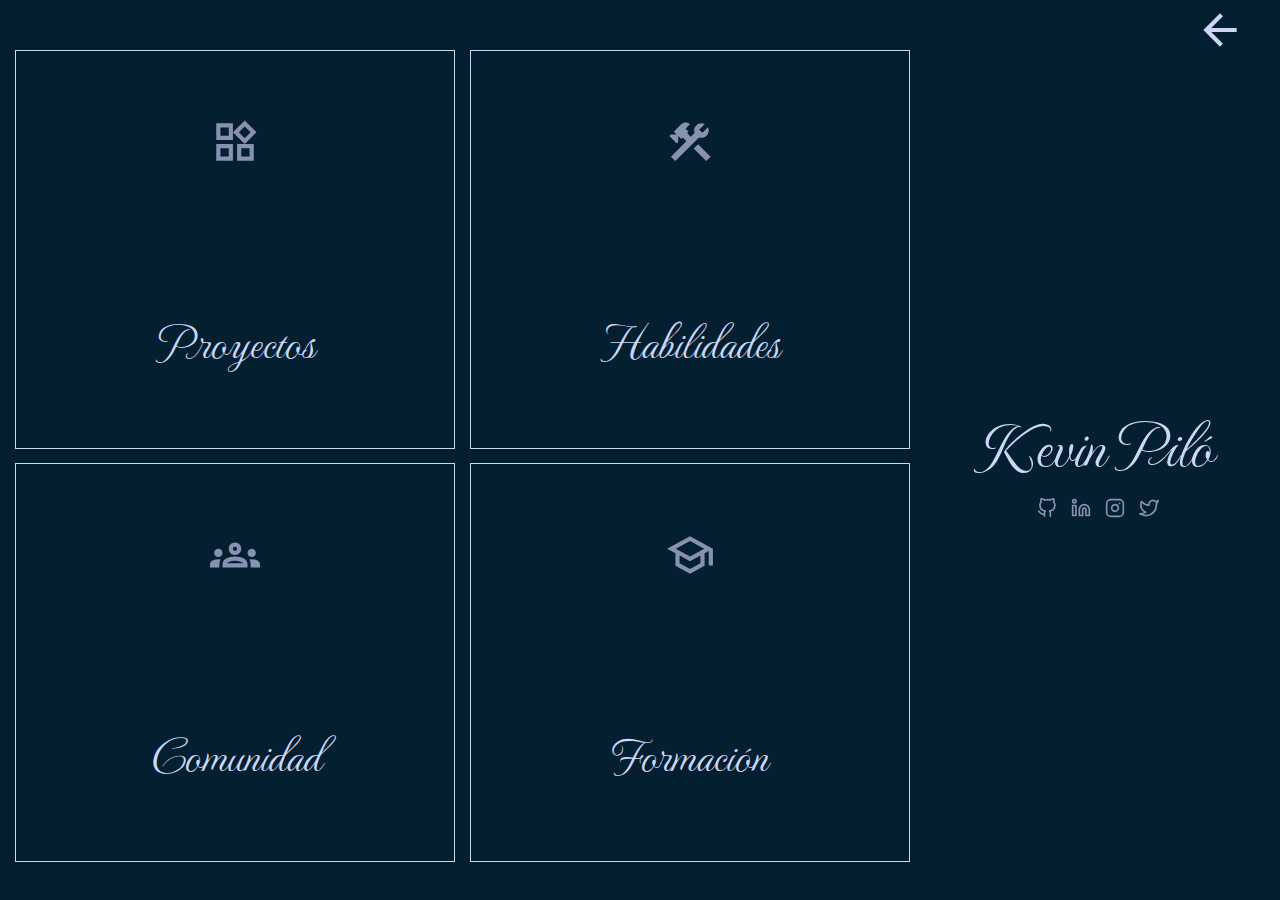
<file: src/page/menu.html>
<!DOCTYPE html>
<html lang="en">
<head>
    <meta charset="UTF-8">
    <meta http-equiv="X-UA-Compatible" content="IE=edge">
    <meta name="viewport" content="width=device-width, initial-scale=1.0">
    <link rel="shortcut icon" href="../assets/image/menu_black_24dp.svg" type="image/png">
    <link rel="stylesheet" href="https://cdnjs.cloudflare.com/ajax/libs/animate.css/3.5.2/animate.min.css">
    <!-- IMPORTANDO ESTILISO CSS Y NORMARLIZE-->
    <link rel="stylesheet" href="../css/normalize.css">
    <link rel="stylesheet" href="../css/style.css">
    <title>Menu-Portafolio</title>
</head>
<body>
    <div class="main-container animated fadeInUpBig">
        <!--================================ NAVEGADOR =======================================-->
        <nav> 
            <a href="../index.html"><svg xmlns="http://www.w3.org/2000/svg" height="24px" viewBox="0 0 24 24" width="24px" fill="#000000"><path d="M0 0h24v24H0V0z" fill="none"/><path d="M20 11H7.83l5.59-5.59L12 4l-8 8 8 8 1.41-1.41L7.83 13H20v-2z"/></svg></a>
        </nav>
        <main>
        <!--===================================== MENU =======================================-->
            <section id="menu-page" class="menu-container">
                <div class="menu-option">
                    <div id="btn-proyect">
                        <svg xmlns="http://www.w3.org/2000/svg" height="24px" viewBox="0 0 24 24" width="24px" fill="#000000"><path d="M0 0h24v24H0V0z" fill="none"/><path d="M16.66 4.52l2.83 2.83-2.83 2.83-2.83-2.83 2.83-2.83M9 5v4H5V5h4m10 10v4h-4v-4h4M9 15v4H5v-4h4m7.66-13.31L11 7.34 16.66 13l5.66-5.66-5.66-5.65zM11 3H3v8h8V3zm10 10h-8v8h8v-8zm-10 0H3v8h8v-8z"/></svg>
                        <a href="./proyects.html"><p>Proyectos</p></a>
                    </div>
                    <div  id="btn-skill">
                        <svg xmlns="http://www.w3.org/2000/svg" enable-background="new 0 0 24 24" height="24px" viewBox="0 0 24 24" width="24px" fill="#000000"><g><rect fill="none" height="24" width="24"/></g><g><g><rect height="8.48" transform="matrix(0.7071 -0.7071 0.7071 0.7071 -6.8717 17.6255)" width="3" x="16.34" y="12.87"/><path d="M17.5,10c1.93,0,3.5-1.57,3.5-3.5c0-0.58-0.16-1.12-0.41-1.6l-2.7,2.7L16.4,6.11l2.7-2.7C18.62,3.16,18.08,3,17.5,3 C15.57,3,14,4.57,14,6.5c0,0.41,0.08,0.8,0.21,1.16l-1.85,1.85l-1.78-1.78l0.71-0.71L9.88,5.61L12,3.49 c-1.17-1.17-3.07-1.17-4.24,0L4.22,7.03l1.41,1.41H2.81L2.1,9.15l3.54,3.54l0.71-0.71V9.15l1.41,1.41l0.71-0.71l1.78,1.78 l-7.41,7.41l2.12,2.12L16.34,9.79C16.7,9.92,17.09,10,17.5,10z"/></g></g></svg>
                        <a href="./skills.html"><p>Habilidades</p></a>
                    </div>
                    <div id="btn-community">
                        <svg xmlns="http://www.w3.org/2000/svg" enable-background="new 0 0 24 24" height="24px" viewBox="0 0 24 24" width="24px" fill="#000000"><rect fill="none" height="24" width="24"/><g><path d="M4,13c1.1,0,2-0.9,2-2c0-1.1-0.9-2-2-2s-2,0.9-2,2C2,12.1,2.9,13,4,13z M5.13,14.1C4.76,14.04,4.39,14,4,14 c-0.99,0-1.93,0.21-2.78,0.58C0.48,14.9,0,15.62,0,16.43V18l4.5,0v-1.61C4.5,15.56,4.73,14.78,5.13,14.1z M20,13c1.1,0,2-0.9,2-2 c0-1.1-0.9-2-2-2s-2,0.9-2,2C18,12.1,18.9,13,20,13z M24,16.43c0-0.81-0.48-1.53-1.22-1.85C21.93,14.21,20.99,14,20,14 c-0.39,0-0.76,0.04-1.13,0.1c0.4,0.68,0.63,1.46,0.63,2.29V18l4.5,0V16.43z M16.24,13.65c-1.17-0.52-2.61-0.9-4.24-0.9 c-1.63,0-3.07,0.39-4.24,0.9C6.68,14.13,6,15.21,6,16.39V18h12v-1.61C18,15.21,17.32,14.13,16.24,13.65z M8.07,16 c0.09-0.23,0.13-0.39,0.91-0.69c0.97-0.38,1.99-0.56,3.02-0.56s2.05,0.18,3.02,0.56c0.77,0.3,0.81,0.46,0.91,0.69H8.07z M12,8 c0.55,0,1,0.45,1,1s-0.45,1-1,1s-1-0.45-1-1S11.45,8,12,8 M12,6c-1.66,0-3,1.34-3,3c0,1.66,1.34,3,3,3s3-1.34,3-3 C15,7.34,13.66,6,12,6L12,6z"/></g></svg>
                        <a href="./community.html"><p>Comunidad</p></a>
                    </div>
                    <div id="btn-academy">
                        <svg xmlns="http://www.w3.org/2000/svg" height="24px" viewBox="0 0 24 24" width="24px" fill="#000000"><path d="M0 0h24v24H0V0z" fill="none"/><path d="M12 3L1 9l4 2.18v6L12 21l7-3.82v-6l2-1.09V17h2V9L12 3zm6.82 6L12 12.72 5.18 9 12 5.28 18.82 9zM17 15.99l-5 2.73-5-2.73v-3.72L12 15l5-2.73v3.72z"/></svg>
                        <a href="./academy.html"><p>Formación</p></a>
                    </div>
                </div>
                <div class="profile">
                    <ul>
                        <a href="../index.html"><p>Kevin Piló</p></a>
                        <li><a href="https://github.com/InforTech07" target="_blank"><svg xmlns="http://www.w3.org/2000/svg" role="img" viewBox="0 0 24 24" fill="none" stroke="currentColor" stroke-width="2" stroke-linecap="round" stroke-linejoin="round" class="feather feather-github"><title>GitHub</title><path d="M9 19c-5 1.5-5-2.5-7-3m14 6v-3.87a3.37 3.37 0 0 0-.94-2.61c3.14-.35 6.44-1.54 6.44-7A5.44 5.44 0 0 0 20 4.77 5.07 5.07 0 0 0 19.91 1S18.73.65 16 2.48a13.38 13.38 0 0 0-7 0C6.27.65 5.09 1 5.09 1A5.07 5.07 0 0 0 5 4.77a5.44 5.44 0 0 0-1.5 3.78c0 5.42 3.3 6.61 6.44 7A3.37 3.37 0 0 0 9 18.13V22"></path></svg></a></li>
                        <li><a href="https://www.linkedin.com/in/kevin-pilo-a78324160/" target="_blank"><svg xmlns="http://www.w3.org/2000/svg" role="img" viewBox="0 0 24 24" fill="none" stroke="currentColor" stroke-width="2" stroke-linecap="round" stroke-linejoin="round" class="feather feather-linkedin"><title>LinkedIn</title><path d="M16 8a6 6 0 0 1 6 6v7h-4v-7a2 2 0 0 0-2-2 2 2 0 0 0-2 2v7h-4v-7a6 6 0 0 1 6-6z"></path><rect x="2" y="9" width="4" height="12"></rect><circle cx="4" cy="4" r="2"></circle></svg></a></li>
                        <li><a href="https://www.instagram.com/infortech07/" target="_blank"><svg xmlns="http://www.w3.org/2000/svg" role="img" viewBox="0 0 24 24" fill="none" stroke="currentColor" stroke-width="2" stroke-linecap="round" stroke-linejoin="round" class="feather feather-instagram"><title>Instagram</title><rect x="2" y="2" width="20" height="20" rx="5" ry="5"></rect><path d="M16 11.37A4 4 0 1 1 12.63 8 4 4 0 0 1 16 11.37z"></path><line x1="17.5" y1="6.5" x2="17.51" y2="6.5"></line></svg></a></li>
                        <li><a href="https://mobile.twitter.com/krick07_pilo/"><svg xmlns="http://www.w3.org/2000/svg" role="img" viewBox="0 0 24 24" fill="none" stroke="currentColor" stroke-width="2" stroke-linecap="round" stroke-linejoin="round" class="feather feather-twitter"><title>Twitter</title><path d="M23 3a10.9 10.9 0 0 1-3.14 1.53 4.48 4.48 0 0 0-7.86 3v1A10.66 10.66 0 0 1 3 4s-4 9 5 13a11.64 11.64 0 0 1-7 2c9 5 20 0 20-11.5a4.5 4.5 0 0 0-.08-.83A7.72 7.72 0 0 0 23 3z"></path></svg></a></li>
                    </ul>
                </div>
            </section>
            <!--=============================== EFECTOS DE FONDO ========================================-->
            <div class="efect-bin">
                <span>1010101010111</span>
                <span></span>
                <span>1010101010111</span>
                <span></span>
                <span>1010101010111</span>
                <span></span>
                <span>1010101010111</span> 
            </div>
        </main>
    </div>
    <!--================ SCRIPT JAVASCRIPT PARA INTERACCCION CON PBOTONES DEL MENU====================-->
    <script>
        const d = document;
        d.getElementById('btn-proyect').addEventListener('click',()=> location.href = "./proyects.html");
        
        d.getElementById('btn-skill').addEventListener('click',()=> location.href = "./skills.html");
        
        d.getElementById('btn-community').addEventListener('click',()=> location.href = "./community.html");
        
        d.getElementById('btn-academy').addEventListener('click',()=> location.href = "./academy.html"); 
    </script>
</body>
</html>
</file>
<file: css/style.css>
/*
Documento de css para los estilos del portafilio
© 2021 kevin pilo. All rigths reserved.
*/
/*-=================== importacion de fuentes =========================-*/
@import url('https://fonts.googleapis.com/css2?family=Source+Sans+Pro:wght@200&family=Style+Script&display=swap');
@import url('https://fonts.googleapis.com/css2?family=Style+Script&display=swap');
@import url('https://fonts.googleapis.com/css2?family=MonteCarlo&family=Style+Script&family=WindSong&display=swap');

/*-================ VARIABLES GLOBALES =============--*/
:root
{
    /*--primaryColor: #0A192F;*/
    
    --primaryColor:#031F30; /*-- color de fondo--*/
    --secondColor: #48B9A5; /*-- color efecto de fondo y contornos--*/
    --thirdColor:#0E161B; /*-- color de resaltado de componentes--*/
    --primaryText: #CCD6F6; /*-- color de titulos--*/
    --secondText:#8892B0; /*-- color de subtitulos--*/
    --danger:#A1272E;
    
}

/*-================== BODY DEL DOM ================-*/
body
{
    background-color: var(--primaryColor);
    margin: 0 auto;
}
/*-=========== CONTENEDOR PRINCIPAL ========-*/
.main-container{
    padding: 5px 15px 5px 15px;
}


/*-================== NAVEGADOR ================-*/
nav
{
    height: 5vh;
    display: grid;
    justify-items: right;
}
nav a 
{
    text-decoration: none;
    color: var(--secondText);
    font-size: 1.5rem;
}
nav svg
{
    width: 50px;
    height: 50px;
    margin-right: 20px;
    fill: var(--primaryText) !important;
}

footer
{
    margin-top: 30px;
    border-top: 1px solid var(--secondText);
}
/*-================ SECCION INTRO-CONTAINER ========-*/
.intro-container
{
    width: 100%;
    height: 95vh;
    display: grid;
    place-items: center;
    text-align: center;
}

.intro-container span
{
    margin: 0;
    color: var(--primaryText);
    font-size: 8rem;
    font-family: 'MonteCarlo', cursive;
}
.intro-container p
{
    color: var(--secondText);
    font-size: 1rem;
    font-family:'Courier New', Courier, monospace;
}
.intro-container li
{
    display: inline;
}
.intro-container svg
{
    width: 25px;
    height: 25px;
    margin-inline: 20px;
    stroke: var(--primaryText);
}

/*-===================== MENU PRINCIPAL ==========================-*/
.menu-container
{
    width: 100%;
    height: 90vh;
    display: grid;
    grid-template-columns: 70% 30%;
}

.menu-container p
{
    margin: 0;
    color: var(--primaryText);
    font-size: 3rem;
    font-family: 'MonteCarlo', cursive;
}
.menu-option
{
    display: grid;
    grid-template-columns: 50% 50%;
    gap: 2%;
}
.menu-option div
{
    width: 100%;
    height: 100%;
    display: grid;
    place-items: center;
    background-color: var(--primaryColor);
    border: 1px solid var(--primaryText);
    transition: 0.3s;
}

.menu-option div:hover
{
    transform: scale(0.8);
    border: 1px solid var(--secondColor);
}
.menu-option svg
{
    fill: var(--secondText) !important;
    width: 50px;
    height: 50px;
}
.menu-option a
{
    text-decoration: none;
}

/*-===============  Perfil ===================-*/
.profile
{
    display: grid;
    place-items: center;
    color: var(--secondText);
    text-align: center;
    margin: 0;
}
.profile li
{
    display: inline;
}
.profile svg
{
    width: 20px;
    height: 20px;
    margin-inline: 5px;
    stroke: var(--secondText);
}
.profile a
{
    text-decoration: none;
    color: var(--secondText);
}
.profile p
{
    font-size: 4rem;
}

.link-contacto
{
    font-size: 1.5rem;
}
/*-===============  CONTACTO ===================-*/

.card-form
{
    display: flex;
    flex-direction: column;
    align-items: center;
    justify-content: center;
}
.card-form h2
{
    font-size: 2rem;
    color: var(--primaryText);
    text-align: center;
}
.card-form div
{
    display: flex;
    flex-direction: column;
}
.card-form label
{
    color: var(--secondText);
    font-size: 1rem;
}
.card-form h3
{
    color: var(--danger);
    font-size: 1rem;
}
.card-form input
{
    font-size: 1.5rem;
    color: var(--primaryText);
    border-color: var(--secondColor);
    background-color: var(--primaryColor);
}
.card-form textarea
{
    font-size: 1rem;
    color: var(--primaryText);
    border-color: var(--secondColor);
    background-color: var(--primaryColor);
}
.card-form button
{
    margin-top: 10px;
    width: 100%;
    background-color: var(--secondText);
    padding: 15px 20px;
    color: var(--primaryColor);
}
/*-===============  PIE DE PAGINA ===================-*/
.data-footer
{
    display: grid;
    place-items: center;
    color: var(--secondText);
    text-align: center;
    margin: 0;
}
.data-footer li
{
    display: inline;
}
.data-footer svg
{
    width: 20px;
    height: 20px;
    margin-inline: 5px;
    stroke: var(--secondText);
}
.data-footer a
{
    text-decoration: none;
    color: var(--secondText);
}
.data-footer p
{
    font-size: 1rem;
    font-family: 'Source Sans Pro', sans-serif;
}


/*-================== PROYECTOS ===========================-*/
.proyect-container
{
    width: 100%;
    padding: 0px 20px 0px 20px;
    color: var(--primaryText);
}

.content-proyects
{
    display: grid;
    grid-template-columns: 20% 20% 20% 20%;
    gap: 5%;
    margin-bottom: 30px;
}
.proyect-container span
{
    color: var(--primaryText);
    font-size: 2rem;
    font-family: 'MonteCarlo', cursive;
}
.content-proyect
{
    border: 1px solid var(--secondText);
    display: grid;
    place-items: center;
    background-color: var(--primaryColor);
    transition: 2s;
}
.content-proyect svg
{
    width: 20px;
    height: 20px;
    stroke: var(--secondText);
}
.content-proyect img
{
    margin: 10px;
    width: 50%;
    height: 100px;
}
.content-proyect p
{
    text-align: center;
}
.content-proyect span
{
    font-family: -apple-system, BlinkMacSystemFont, 'Segoe UI', Roboto, Oxygen, Ubuntu, Cantarell, 'Open Sans', 'Helvetica Neue', sans-serif;
    font-size: 1rem;
}
.content-proyect:hover
{
    transform: scale(0.9);
    border: 1px solid var(--secondColor);
}
/*-=============== FORMACION ESCOLAR ======================-*/
.academy-content
{
    padding: 0px 30px 50px 30px;
}
.academy-section
{
    margin-bottom: 50px;
}
.academy-section span
{
    color: var(--primaryText);
    font-family: 'MonteCarlo', cursive;
    font-size: 2rem;
}
.content-table th
{
    width: auto;
    padding: 5px 20px 5px 20px;
    text-align: center;
    color: var(--primaryText);
    font-family: 'Source Sans Pro', sans-serif;
}
.content-table td
{
    width: auto;
    padding: 5px 20px;
    text-align: left;
    color: var(--secondText);
    border-bottom: 1px solid var(--secondText);
    font-family: 'Source Sans Pro', sans-serif;
    
}

.content-table svg
{
    fill: var(--primaryText) !important;
}

/*================= HABILIDADES ====================-*/
.skills-container
{
    padding: 0px 30px 0px 30px;
    display: grid;
   grid-template-columns: 50% 50%;
}
.skills-section
{
    margin-bottom: 50px;
}
.skills-section span
{
    color: var(--primaryText);
    font-family: 'MonteCarlo', cursive;
    font-size: 2rem;
}
/*-=========================== COMUNIDAD ========================-*/
.community-container
{
    display: grid;
    place-items: center;
}
.community-title
{
    color: var(--primaryText);
    text-align: center;
    font-family: 'MonteCarlo', cursive;
    font-size: 2.5rem;
}
.community-title img
{
    width: 125px;
    height: 125px;
    border-radius: 50%;
}
.community-description
{
    color: var(--secondText);
    text-align: center;
    font-size: 2rem;
    padding: 0px 50px 0px 50px;
    margin-bottom: 100px;
    
}


/*-=================== EFECTO FONDO =====================-*/
.efect-bin span
{
    position:absolute;
    top: -30%;
    left: 10%;
    width: 4px;
    height: 4px;
    font-size: 1rem;
    z-index: -1;
    color: var(--secondText);
    animation: animate 5s linear infinite;
}

.efect-bin span::before
{
    content: '';
    position:absolute;
    transform: translateY(-100%);
    width: 300px;
    height: 1px;
    z-index: -1;
    background: linear-gradient(90deg,var(--secondColor),transparent);

}

/*-================== ANIMACION DE FIGURAS ===================-*/
@keyframes animate {
    0%
    {
        transform: rotate(270deg) translateX(0);
        opacity: 1;
    }
    70%
    {
        opacity: 1;
    }
    100%
    {
        transform: rotate(270deg) translateX(-110vh);
        opacity: 0;
    }
}

.efect-bin span:nth-child(1)
{
    left: 5%;
    animation-delay: 1.5s;
    animation-duration: 3s;
}
.efect-bin span:nth-child(2)
{
    left: 40%;
    animation-delay: 1.8s;
    animation-duration: 5s;
}

.efect-bin span:nth-child(3)
{
    left: 60%;
    animation-delay: 1.9s;
    animation-duration: 4s;
}
.efect-bin span:nth-child(4)
{
    left: 80%;
    animation-delay: 2s;
    animation-duration: 5s;
}

.efect-bin span:nth-child(5)
{
    left: 50%;
    animation-delay: 2.5s;
    animation-duration: 8s;
}
.efect-bin span:nth-child(6)
{
    left: 15%;
    animation-delay: 2.6s;
    animation-duration: 10s;
}
.efect-bin span:nth-child(7)
{
    left: 35%;
    animation-delay: 2.9s;
    animation-duration: 10s;
}
.efect-bin span:nth-child(8)
{
    left: 65%;
    animation-delay: 3s;
    animation-duration: 8s;
}
.efect-bin span:nth-child(9)
{
    left: 75%;
    animation-delay: 3.5s;
    animation-duration: 6s;
}

/*-============================== RESPONSIVIDAD =========================--*/

@media screen and (max-width:768px) {
	.intro-container{
        height: 50vh;
        
    }
    .menu-container {
        height: 50vh;
        
    }
    .content-proyects{
        display: grid;
        grid-template-columns: 40% 40%;
        place-items: center;
        gap: 3%;
        margin-bottom: 20px;
    }
}

@media screen and (max-width:600px) {
}

@media screen and (max-width:540px) {
    nav svg
    {
        width: 40px;
        height: 40px;
        margin-right: 10px;
    }
	.intro-container span{
        padding: 120px 0px 0px 0px;
        font-size: 4rem;
        text-align: center;
    }
    .intro-container p 
    {
        font-size: 0.8rem;
    }
    .intro-container svg
    {
        width: 25px;
        height: 25px;
        margin-inline: 15px;
    }
    .menu-container{
        display: grid;
        grid-template-columns: 90%;
    }
    .menu-container p
    {
        font-size: 1.5rem;
    }
    .menu-option
    {
        padding: 100px 0px 100px 30px;
        display: grid;
        grid-template-columns: 50% 50%;
        gap: 5%;
    }
    .menu-option svg
    {
        width: 40px;
        height: 40px;
    }
    .content-proyect img
    {
        width: 50%;
        height: 80px;
    }
    .profile
    {
        display: grid;
        place-items: center;
        text-align: center;
    }
    .profile li
    {
        display: inline;
    }
    .profile svg
    {
        width: 20px;
        height: 20px;
        margin-inline: 10px;
    }
    .profile p
    {
        font-size: 1rem;
    }
    .skills-container
    {
        display: grid;
        grid-template-columns: 100%;
    }

    .academy-content
    {
        padding: 10px 10px 0px 10px;
    
    }
    .academy-section
    {
        margin-bottom: 10px;
    }

    .content-table th
    {
        width: auto;
        padding: 3px 5px 3px 5px;
        font-size: 1rem;
    }
    .content-table td
    {
        width: auto;
        padding: 3px 5px;
    }
    .community-description{
        padding: 5px 0px 0px 0px;
        font-size: 1rem;
    }
   

}

@media screen and (max-width:360px) {
}
</file>
<file: src/css/style.css>
/*
Documento de css para los estilos del portafilio
© 2021 kevin pilo. All rigths reserved.
*/
/*-=================== importacion de fuentes =========================-*/
@import url('https://fonts.googleapis.com/css2?family=Source+Sans+Pro:wght@200&family=Style+Script&display=swap');
@import url('https://fonts.googleapis.com/css2?family=Style+Script&display=swap');
@import url('https://fonts.googleapis.com/css2?family=MonteCarlo&family=Style+Script&family=WindSong&display=swap');

/*-================ VARIABLES GLOBALES =============--*/
:root
{
    /*--primaryColor: #0A192F;*/
    
    --primaryColor:#031F30; /*-- color de fondo--*/
    --secondColor: #48B9A5; /*-- color efecto de fondo y contornos--*/
    --thirdColor:#0E161B; /*-- color de resaltado de componentes--*/
    --primaryText: #CCD6F6; /*-- color de titulos--*/
    --secondText:#8892B0; /*-- color de subtitulos--*/
    
}

/*-================== BODY DEL DOM ================-*/
body
{
    background-color: var(--primaryColor);
    margin: 0 auto;
}
/*-=========== CONTENEDOR PRINCIPAL ========-*/
.main-container{
    padding: 5px 15px 5px 15px;
}


/*-================== NAVEGADOR ================-*/
nav
{
    height: 5vh;
    display: grid;
    justify-items: right;
}
nav a 
{
    text-decoration: none;
    color: var(--secondText);
    font-size: 1.5rem;
}
nav svg
{
    width: 50px;
    height: 50px;
    margin-right: 20px;
    fill: var(--primaryText) !important;
}

footer
{
    margin-top: 30px;
    border-top: 1px solid var(--secondText);
}
/*-================ SECCION INTRO-CONTAINER ========-*/
.intro-container
{
    width: 100%;
    height: 95vh;
    display: grid;
    place-items: center;
    text-align: center;
}

.intro-container span
{
    margin: 0;
    color: var(--primaryText);
    font-size: 8rem;
    font-family: 'MonteCarlo', cursive;
}
.intro-container p
{
    color: var(--secondText);
    font-size: 1rem;
    font-family:'Courier New', Courier, monospace;
}
.intro-container li
{
    display: inline;
}
.intro-container svg
{
    width: 25px;
    height: 25px;
    margin-inline: 20px;
    stroke: var(--primaryText);
}

/*-===================== MENU PRINCIPAL ==========================-*/
.menu-container
{
    width: 100%;
    height: 90vh;
    display: grid;
    grid-template-columns: 70% 30%;
}

.menu-container p
{
    margin: 0;
    color: var(--primaryText);
    font-size: 3rem;
    font-family: 'MonteCarlo', cursive;
}
.menu-option
{
    display: grid;
    grid-template-columns: 50% 50%;
    gap: 2%;
}
.menu-option div
{
    width: 100%;
    height: 100%;
    display: grid;
    place-items: center;
    background-color: var(--primaryColor);
    border: 1px solid var(--primaryText);
    transition: 0.3s;
}

.menu-option div:hover
{
    transform: scale(0.8);
    border: 1px solid var(--secondColor);
}
.menu-option svg
{
    fill: var(--secondText) !important;
    width: 50px;
    height: 50px;
}
.menu-option a
{
    text-decoration: none;
}

/*-===============  Perfil ===================-*/
.profile
{
    display: grid;
    place-items: center;
    color: var(--secondText);
    text-align: center;
    margin: 0;
}
.profile li
{
    display: inline;
}
.profile svg
{
    width: 20px;
    height: 20px;
    margin-inline: 5px;
    stroke: var(--secondText);
}
.profile a
{
    text-decoration: none;
    color: var(--secondText);
}
.profile p
{
    font-size: 4rem;
}

/*-===============  PIE DE PAGINA ===================-*/
.data-footer
{
    display: grid;
    place-items: center;
    color: var(--secondText);
    text-align: center;
    margin: 0;
}
.data-footer li
{
    display: inline;
}
.data-footer svg
{
    width: 20px;
    height: 20px;
    margin-inline: 5px;
    stroke: var(--secondText);
}
.data-footer a
{
    text-decoration: none;
    color: var(--secondText);
}
.data-footer p
{
    font-size: 1rem;
    font-family: 'Source Sans Pro', sans-serif;
}


/*-================== PROYECTOS ===========================-*/
.proyect-container
{
    width: 100%;
    padding: 0px 20px 0px 20px;
    color: var(--primaryText);
}

.content-proyects
{
    display: grid;
    grid-template-columns: 20% 20% 20% 20%;
    gap: 5%;
    margin-bottom: 30px;
}
.proyect-container span
{
    color: var(--primaryText);
    font-size: 2rem;
    font-family: 'MonteCarlo', cursive;
}
.content-proyect
{
    border: 1px solid var(--secondText);
    display: grid;
    place-items: center;
    background-color: var(--primaryColor);
    transition: 2s;
}
.content-proyect svg
{
    width: 20px;
    height: 20px;
    stroke: var(--secondText);
}
.content-proyect img
{
    margin: 10px;
    width: 50%;
    height: 100px;
}
.content-proyect p
{
    text-align: center;
}
.content-proyect span
{
    font-family: -apple-system, BlinkMacSystemFont, 'Segoe UI', Roboto, Oxygen, Ubuntu, Cantarell, 'Open Sans', 'Helvetica Neue', sans-serif;
    font-size: 1rem;
}
.content-proyect:hover
{
    transform: scale(0.9);
    border: 1px solid var(--secondColor);
}
/*-=============== FORMACION ESCOLAR ======================-*/
.academy-content
{
    padding: 0px 30px 50px 30px;
}
.academy-section
{
    margin-bottom: 50px;
}
.academy-section span
{
    color: var(--primaryText);
    font-family: 'MonteCarlo', cursive;
    font-size: 2rem;
}
.content-table th
{
    width: auto;
    padding: 5px 20px 5px 20px;
    text-align: center;
    color: var(--primaryText);
    font-family: 'Source Sans Pro', sans-serif;
}
.content-table td
{
    width: auto;
    padding: 5px 20px;
    text-align: left;
    color: var(--secondText);
    border-bottom: 1px solid var(--secondText);
    font-family: 'Source Sans Pro', sans-serif;
    
}

.content-table svg
{
    fill: var(--primaryText) !important;
}

/*================= HABILIDADES ====================-*/
.skills-container
{
    padding: 0px 30px 0px 30px;
    display: grid;
   grid-template-columns: 50% 50%;
}
.skills-section
{
    margin-bottom: 50px;
}
.skills-section span
{
    color: var(--primaryText);
    font-family: 'MonteCarlo', cursive;
    font-size: 2rem;
}
/*-=========================== COMUNIDAD ========================-*/
.community-container
{
    display: grid;
    place-items: center;
}
.community-title
{
    color: var(--primaryText);
    text-align: center;
    font-family: 'MonteCarlo', cursive;
    font-size: 2.5rem;
}
.community-title img
{
    width: 125px;
    height: 125px;
    border-radius: 50%;
}
.community-description
{
    color: var(--secondText);
    text-align: center;
    font-size: 2rem;
    padding: 0px 50px 0px 50px;
    margin-bottom: 100px;
    
}


/*-=================== EFECTO FONDO =====================-*/
.efect-bin span
{
    position:absolute;
    top: -30%;
    left: 10%;
    width: 4px;
    height: 4px;
    font-size: 1rem;
    z-index: -1;
    color: var(--secondText);
    animation: animate 5s linear infinite;
}

.efect-bin span::before
{
    content: '';
    position:absolute;
    transform: translateY(-100%);
    width: 300px;
    height: 1px;
    z-index: -1;
    background: linear-gradient(90deg,var(--secondColor),transparent);

}

/*-================== ANIMACION DE FIGURAS ===================-*/
@keyframes animate {
    0%
    {
        transform: rotate(270deg) translateX(0);
        opacity: 1;
    }
    70%
    {
        opacity: 1;
    }
    100%
    {
        transform: rotate(270deg) translateX(-110vh);
        opacity: 0;
    }
}

.efect-bin span:nth-child(1)
{
    left: 5%;
    animation-delay: 1.5s;
    animation-duration: 3s;
}
.efect-bin span:nth-child(2)
{
    left: 40%;
    animation-delay: 1.8s;
    animation-duration: 5s;
}

.efect-bin span:nth-child(3)
{
    left: 60%;
    animation-delay: 1.9s;
    animation-duration: 4s;
}
.efect-bin span:nth-child(4)
{
    left: 80%;
    animation-delay: 2s;
    animation-duration: 5s;
}

.efect-bin span:nth-child(5)
{
    left: 50%;
    animation-delay: 2.5s;
    animation-duration: 8s;
}
.efect-bin span:nth-child(6)
{
    left: 15%;
    animation-delay: 2.6s;
    animation-duration: 10s;
}
.efect-bin span:nth-child(7)
{
    left: 35%;
    animation-delay: 2.9s;
    animation-duration: 10s;
}
.efect-bin span:nth-child(8)
{
    left: 65%;
    animation-delay: 3s;
    animation-duration: 8s;
}
.efect-bin span:nth-child(9)
{
    left: 75%;
    animation-delay: 3.5s;
    animation-duration: 6s;
}

/*-============================== RESPONSIVIDAD =========================--*/

@media screen and (max-width:768px) {
	.intro-container{
        height: 50vh;
        
    }
    .menu-container {
        height: 50vh;
        
    }
    .content-proyects{
        display: grid;
        grid-template-columns: 40% 40%;
        place-items: center;
        gap: 3%;
        margin-bottom: 20px;
    }
}

@media screen and (max-width:600px) {
}

@media screen and (max-width:540px) {
    nav svg
    {
        width: 40px;
        height: 40px;
        margin-right: 10px;
    }
	.intro-container span{
        padding: 120px 0px 0px 0px;
        font-size: 4rem;
        text-align: center;
    }
    .intro-container p 
    {
        font-size: 0.8rem;
    }
    .intro-container svg
    {
        width: 25px;
        height: 25px;
        margin-inline: 15px;
    }
    .menu-container{
        display: grid;
        grid-template-columns: 90%;
    }
    .menu-container p
    {
        font-size: 1.5rem;
    }
    .menu-option
    {
        padding: 100px 0px 100px 30px;
        display: grid;
        grid-template-columns: 50% 50%;
        gap: 5%;
    }
    .menu-option svg
    {
        width: 40px;
        height: 40px;
    }
    .content-proyect img
    {
        width: 50%;
        height: 80px;
    }
    .profile
    {
        display: grid;
        place-items: center;
        text-align: center;
    }
    .profile li
    {
        display: inline;
    }
    .profile svg
    {
        width: 20px;
        height: 20px;
        margin-inline: 10px;
    }
    .profile p
    {
        font-size: 1rem;
    }
    .skills-container
    {
        display: grid;
        grid-template-columns: 100%;
    }

    .academy-content
    {
        padding: 10px 10px 0px 10px;
    
    }
    .academy-section
    {
        margin-bottom: 10px;
    }

    .content-table th
    {
        width: auto;
        padding: 3px 5px 3px 5px;
        font-size: 1rem;
    }
    .content-table td
    {
        width: auto;
        padding: 3px 5px;
    }
    .community-description{
        padding: 5px 0px 0px 0px;
        font-size: 1rem;
    }
   

}

@media screen and (max-width:360px) {
}
</file>
